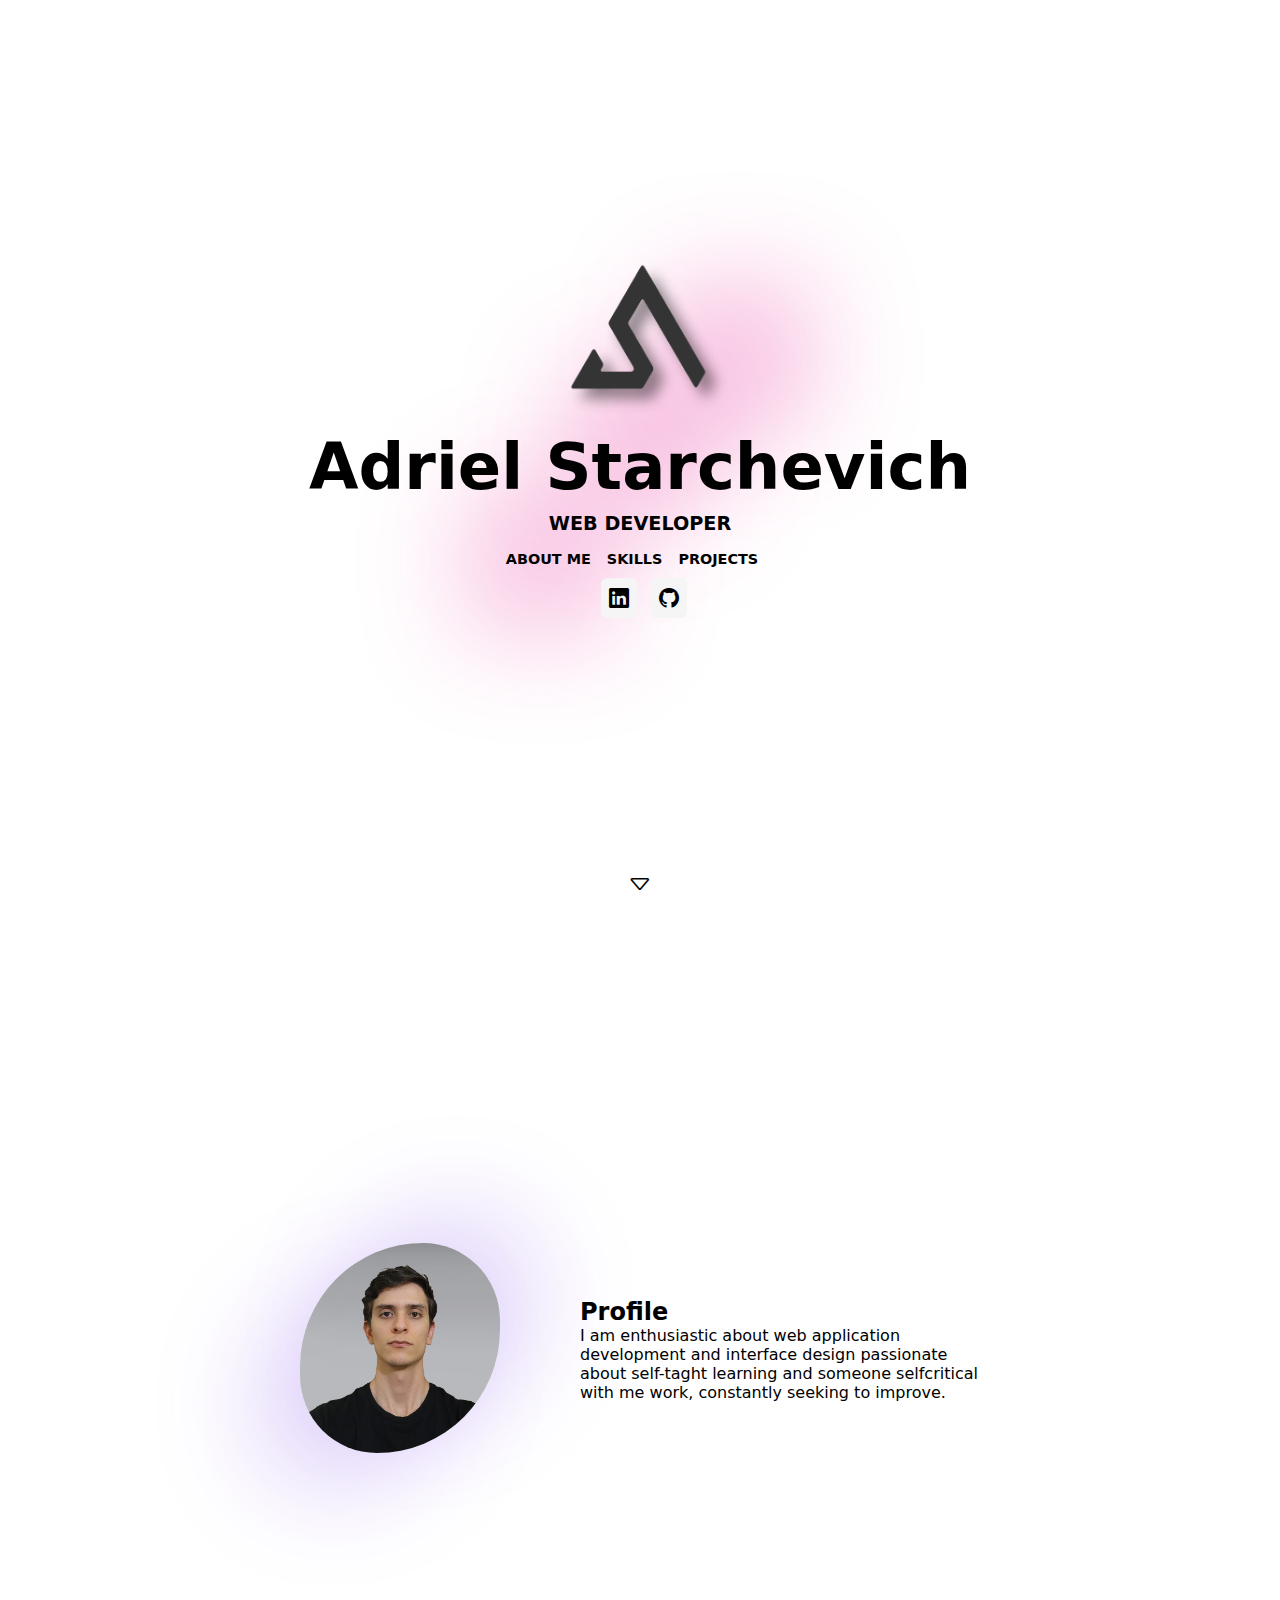
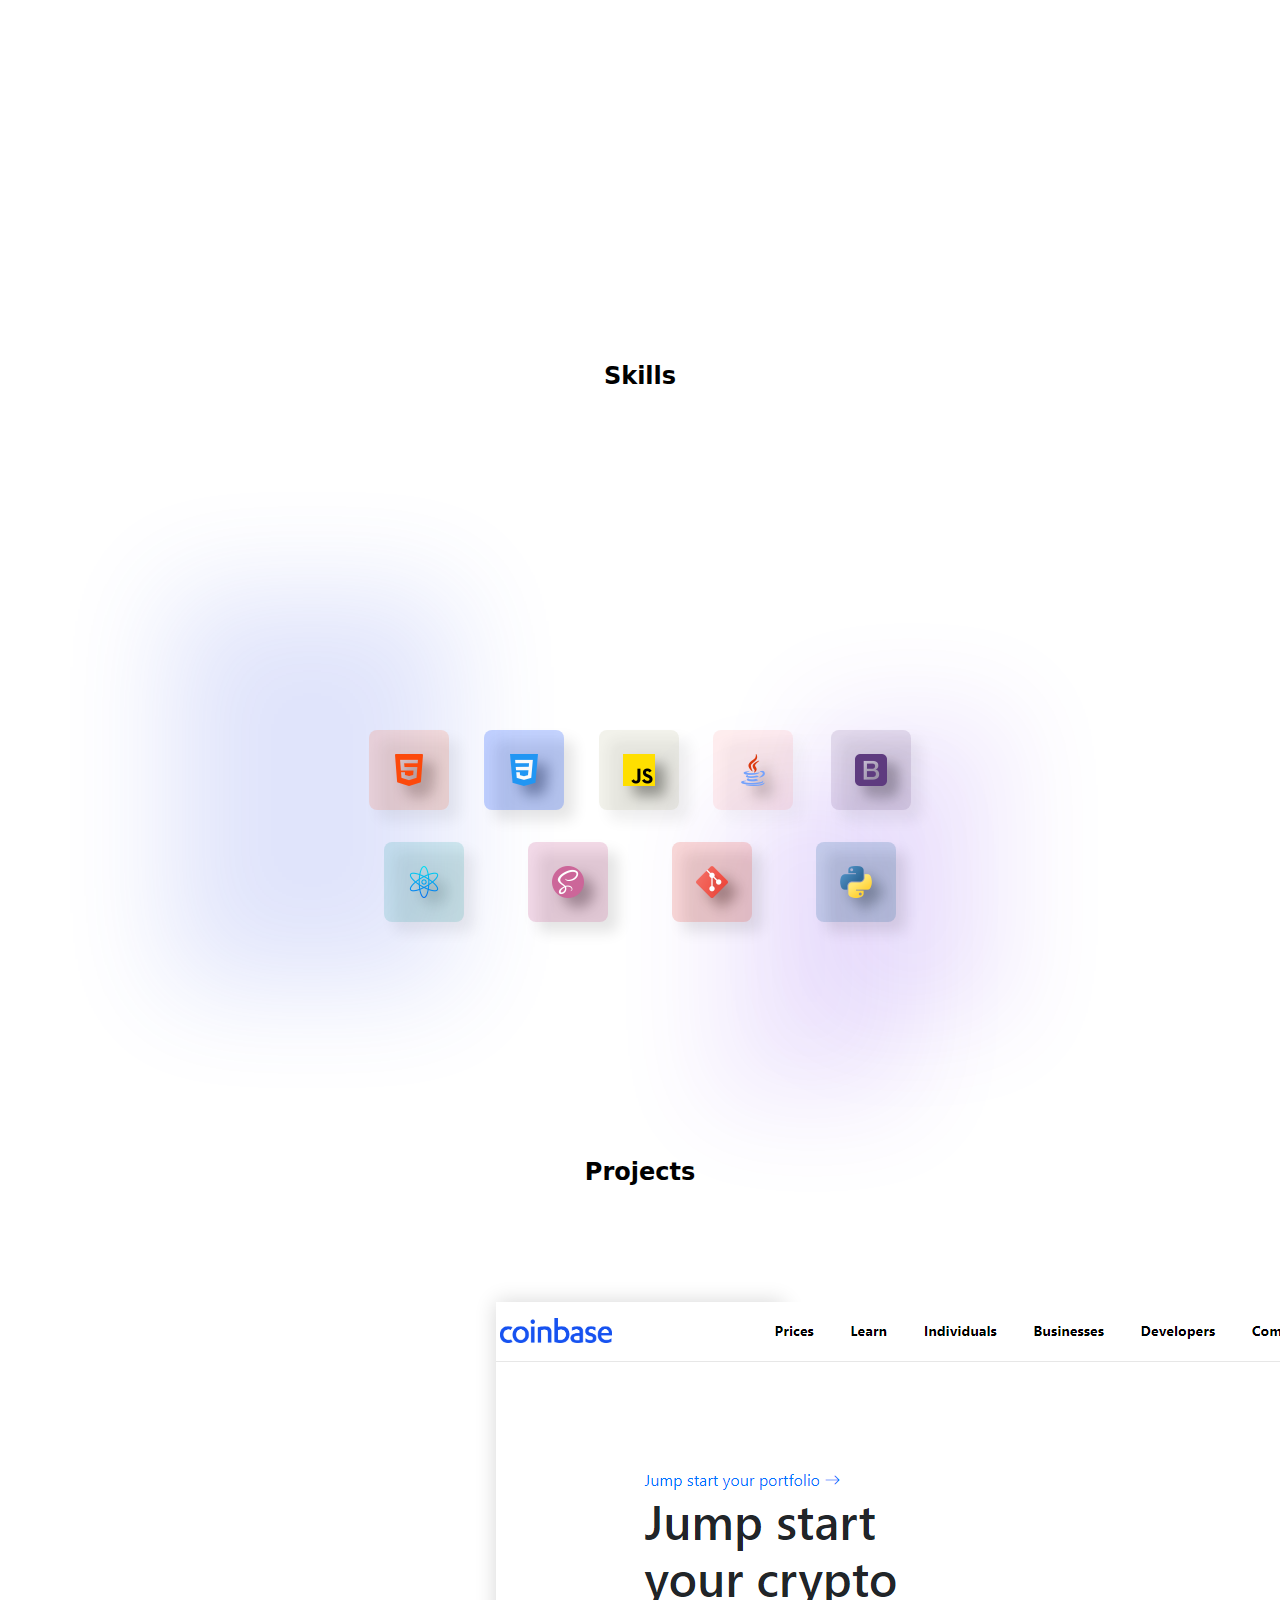
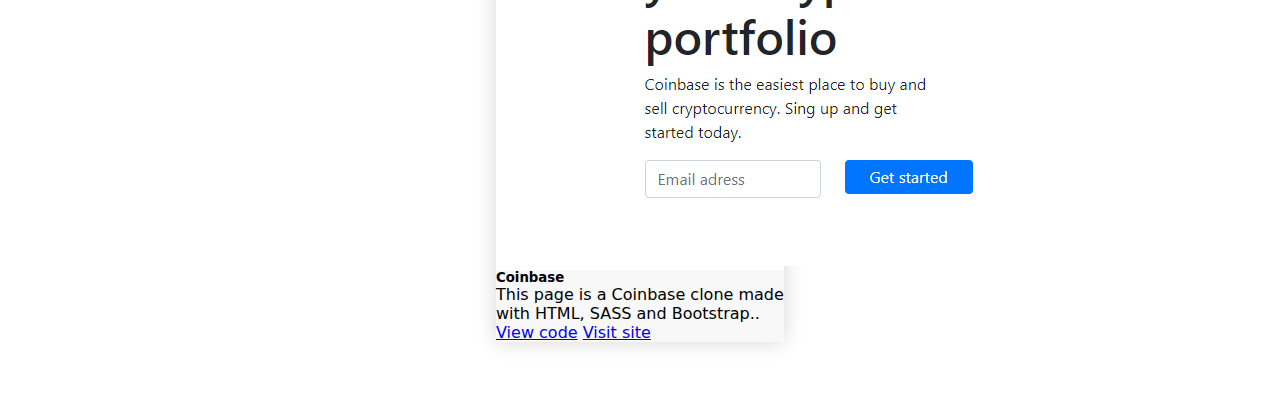
<file: index.html>
<!DOCTYPE html>
<html lang="en">
<head>
    <meta charset="UTF-8">
    <meta http-equiv="X-UA-Compatible" content="IE=edge">
    <meta name="viewport" content="width=device-width, initial-scale=1.0">
    <title>Adriel Starchevich</title>
    <link rel="icon" href="./assets/icono-3.ico">
    <link rel="stylesheet" href="./css/styles.css">
    <link rel="stylesheet" href="https://cdn.jsdelivr.net/npm/bootstrap-icons@1.10.2/font/bootstrap-icons.css">
    <link href="https://cdn.jsdelivr.net/npm/bootstrap@5.2.3/dist/css/bootstrap.min.css" rel="stylesheet" integrity="sha384-rbsA2VBKQhggwzxH7pPCaAqO46MgnOM80zW1RWuH61DGLwZJEdK2Kadq2F9CUG65" crossorigin="anonymous">
</head>
<body>
    <nav class="bar" id="navbar">
        <div class="main-navbar">
            <ul>
                <li class="about-me">
                    <a href="#about-me" class="line">About me</a>
                </li>
                <li class="skills">
                    <a href="#skills" class="line">Skills</a>
                </li>
                <li class="projects">
                    <a href="#projects" class="line" >Projects</a>
                </li>
            </ul>
        </div>
    </nav>
    <section class="wrapper" id="wrapper">
        <header>
            <div class="home">
                <p class="degradado"></p>
                <div>
                    <img class="logo" src="./assets\Logo-Adriel-Negro.png" alt="logo">
                </div>
                <div class="name">
                    <h1>Adriel Starchevich</h1>
                    <p>Web Developer</p>
                </div>
                    <ul class="menu">
                        <li><a href="#about-me" >About me</a></li>
                        <li><a href="#skills">Skills</a></li>
                        <li><a href="#projects">Projects</a></li>
                    </ul>
                    <div class="btn-contact">
                        <a href="https://linkedin.com/in/adriel-starchevich" class="bi bi-linkedin" target="_blank"></a>
                        <a href="https://github.com/Adrielthu" class="bi bi-github" target="_blank"></a>
                    </div>
            </div>
        </header> 
            <div class="flecha">
                <a href="#about-me"><i class="bi bi-caret-down" whidth="100px"></i></a>
            </div>
    </section>    
    <section class="about-me" id="about-me">
        <div class="img-cv">
            <img src="./assets/FotoCV-2.jpg" alt="Foto-Adriel">
        </div>
        <div class="me">
            <h2>Profile</h2>
            <p>I am enthusiastic about web application development and interface design passionate
                about self-taght learning and someone selfcritical with me work, constantly seeking to
                improve.
            </p>
        </div>
    </section>
    <section class="skills" id="skills">
            <h2>
                Skills
            </h2>
            <div class="centrador-skills">
                <img class="img-html" src="./assets/html-5.png" alt="html">
                <img class="img-css" src="./assets/css-3.png" alt="css">
                <img class="img-javascript" src="./assets/js.png" alt="javascript">
                <img class="img-java" src="./assets/java.png" alt="java">
                <p></p>
                <img class="img-bootstrap" src="./assets/bootstrap.png" alt="bootstrap">
                <img class="img-react" src="./assets/react.png" alt="react">
                <img class="img-sass" src="./assets/sass.png" alt="sass">
                <img class="img-git" src="./assets/git.png" alt="git">
                <img class="img-python" src="./assets/python (1).png" alt="python">
            </div>
    </section>
    <section class="projects" id="projects">
        <h2>
            Projects
        </h2>
        <div class="card" style="width: 18rem;">
            <img src="./assets/Coinbase-clon.png" class="card-img-top" alt="Coinbase-clon">
            <div class="card-body">
                <h5 class="card-title">Coinbase</h5>
                <p class="card-text">This page is a Coinbase clone made with HTML, SASS and Bootstrap..</p>
                <a href="https://adrielthu.github.io/Coinbase/" class="btn" target="_blank">View code</a>
                <a href="https://adrielthu.github.io/Coinbase/" class="btn btn-primary" target="_blank">Visit site</a>
                
            </div>
        </div>
        
    </section>
    <script src="./JavaScript/index.js"></script> 
    <script src="./JavaScript/scroll.js"></script>
</body>
    
</html>
</file>
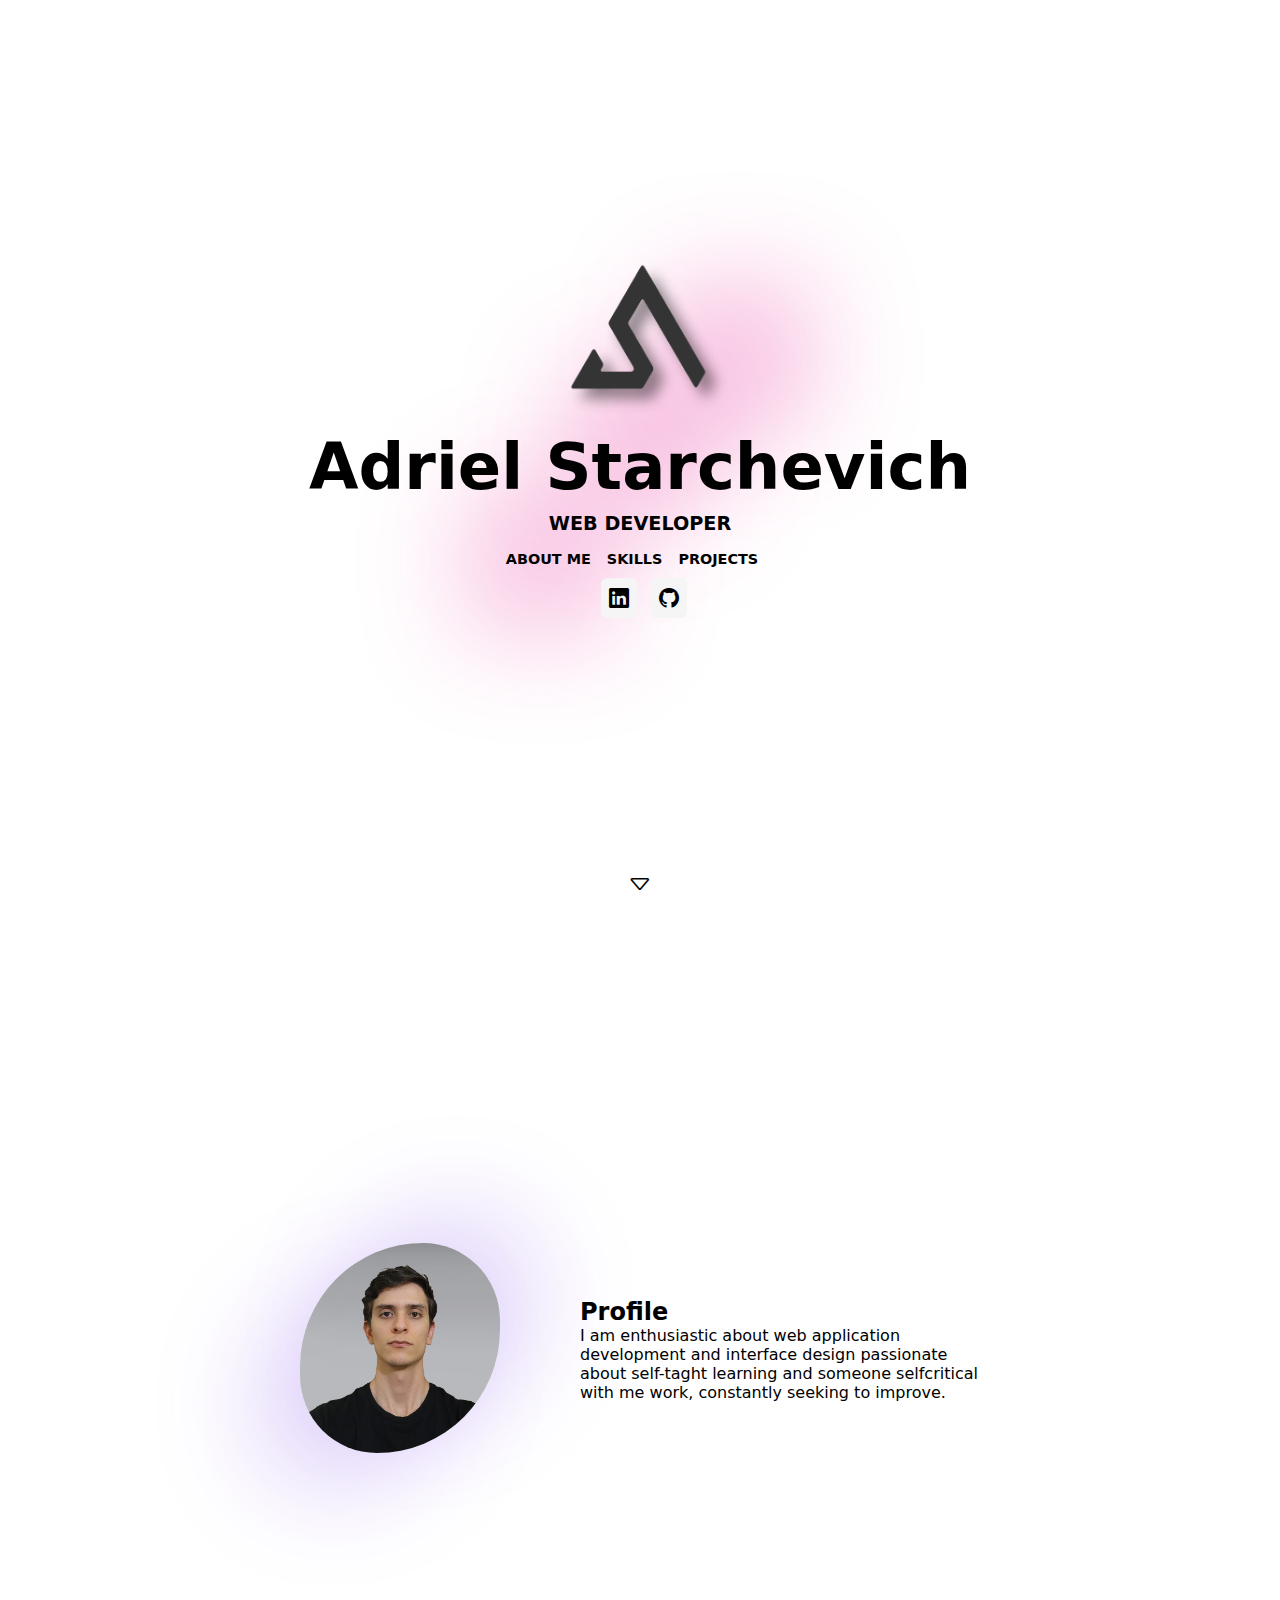
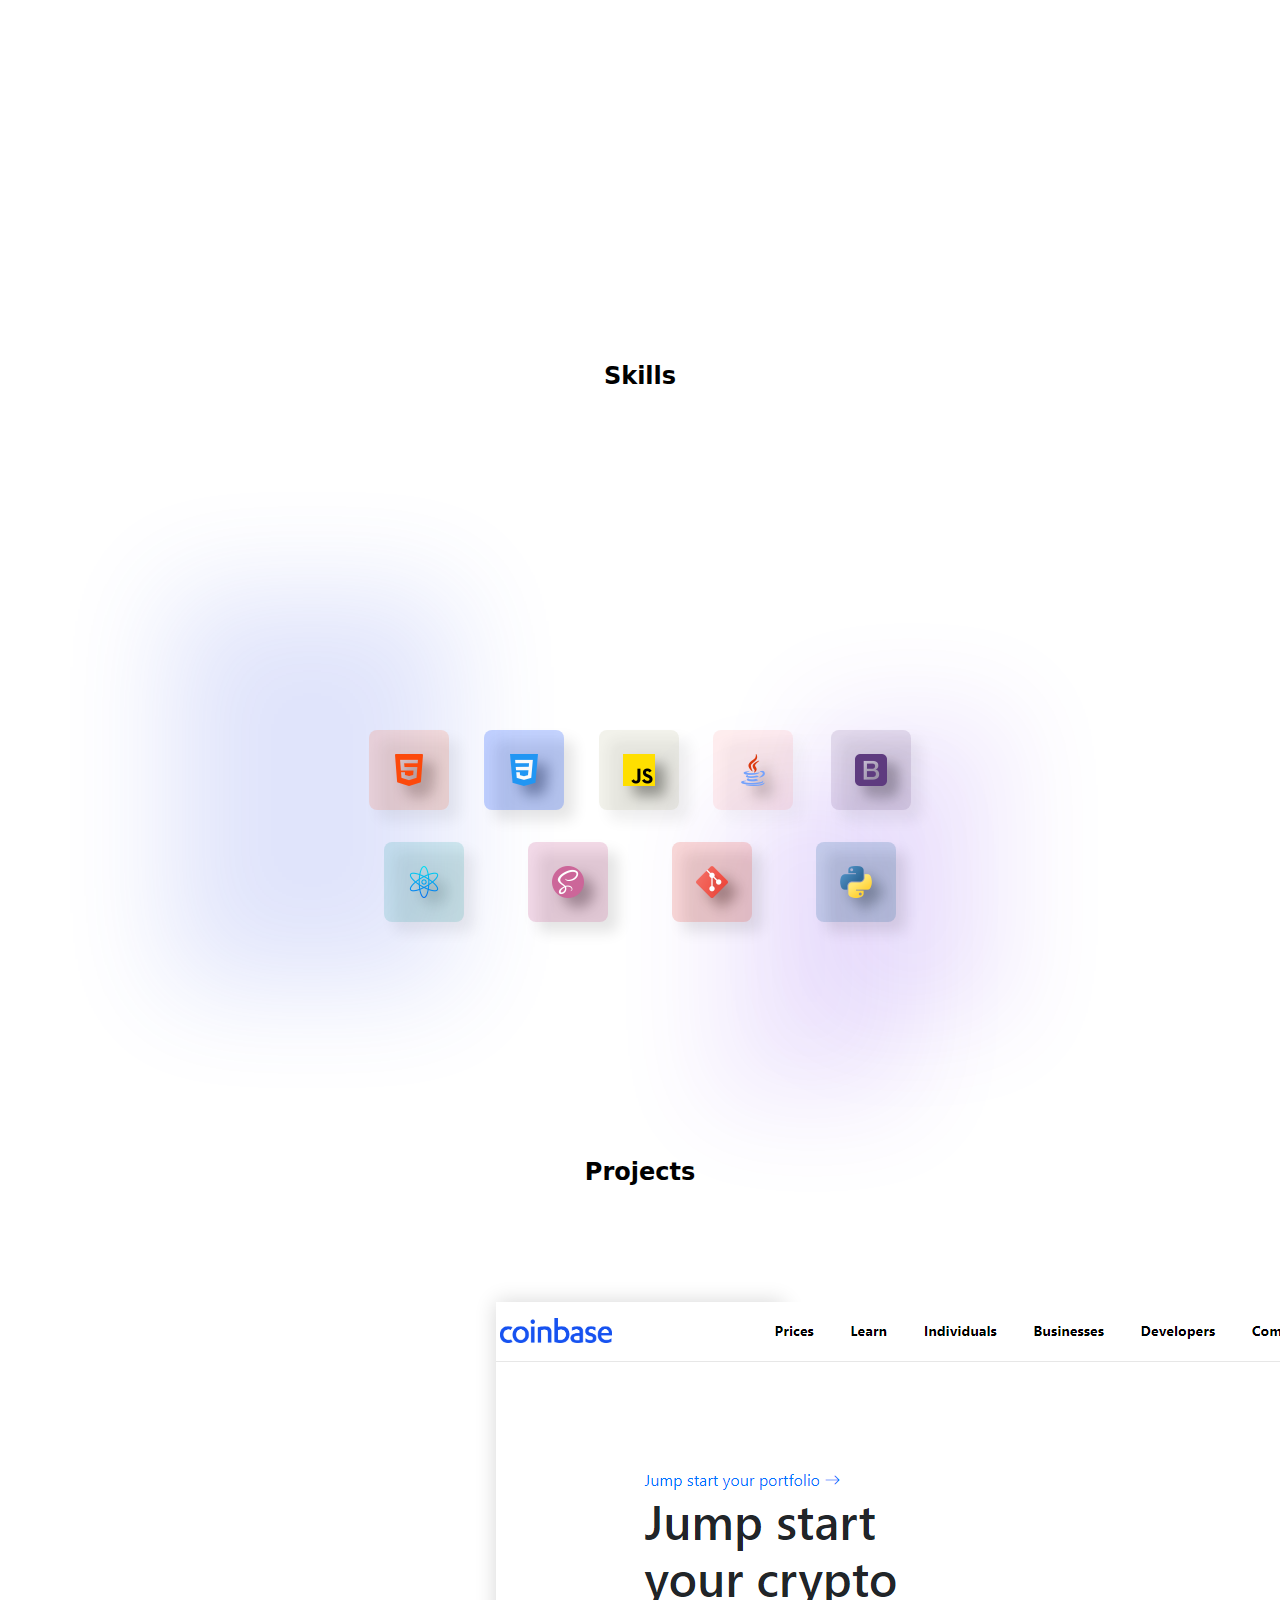
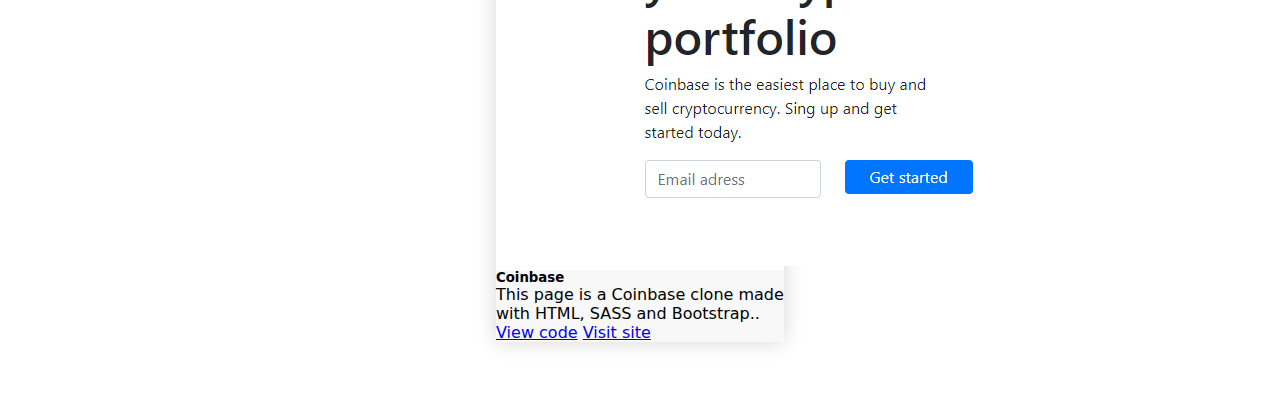
<file: html/index.html>
<!DOCTYPE html>
<html lang="en">
<head>
    <meta charset="UTF-8">
    <meta http-equiv="X-UA-Compatible" content="IE=edge">
    <meta name="viewport" content="width=device-width, initial-scale=1.0">
    <title>Adriel Starchevich</title>
    <link rel="icon" href="../assets/icono-3.ico">
    <link rel="stylesheet" href="../css/styles.css">
    <link rel="stylesheet" href="https://cdn.jsdelivr.net/npm/bootstrap-icons@1.10.2/font/bootstrap-icons.css">
    <link href="https://cdn.jsdelivr.net/npm/bootstrap@5.2.3/dist/css/bootstrap.min.css" rel="stylesheet" integrity="sha384-rbsA2VBKQhggwzxH7pPCaAqO46MgnOM80zW1RWuH61DGLwZJEdK2Kadq2F9CUG65" crossorigin="anonymous">
</head>
<body>
    <nav class="bar" id="navbar">
        <div class="main-navbar">
            <ul>
                <li class="about-me">
                    <a href="#about-me" class="line">About me</a>
                </li>
                <li class="skills">
                    <a href="#skills" class="line">Skills</a>
                </li>
                <li class="projects">
                    <a href="#projects" class="line" >Projects</a>
                </li>
            </ul>
        </div>
    </nav>
    <section class="wrapper" id="wrapper">
        <header>
            <div class="home">
                <p class="degradado"></p>
                <div>
                    <img class="logo" src="../assets\Logo-Adriel-Negro.png" alt="logo">
                </div>
                <div class="name">
                    <h1>Adriel Starchevich</h1>
                    <p>Web Developer</p>
                </div>
                    <ul class="menu">
                        <li><a href="#about-me" >About me</a></li>
                        <li><a href="#skills">Skills</a></li>
                        <li><a href="#projects">Projects</a></li>
                    </ul>
                    <div class="btn-contact">
                        <a href="https://linkedin.com/in/adriel-starchevich" class="bi bi-linkedin" target="_blank"></a>
                        <a href="https://github.com/Adrielthu" class="bi bi-github" target="_blank"></a>
                    </div>
            </div>
        </header> 
            <div class="flecha">
                <a href="#about-me"><i class="bi bi-caret-down" whidth="100px"></i></a>
            </div>
    </section>    
    <section class="about-me" id="about-me">
        <div class="img-cv">
            <img src="../assets/FotoCV-2.jpg" alt="Foto-Adriel">
        </div>
        <div class="me">
            <h2>Profile</h2>
            <p>I am enthusiastic about web application development and interface design passionate
                about self-taght learning and someone selfcritical with me work, constantly seeking to
                improve.
            </p>
        </div>
    </section>
    <section class="skills" id="skills">
            <h2>
                Skills
            </h2>
            <div class="centrador-skills">
                <img class="img-html" src="../assets/html-5.png" alt="html">
                <img class="img-css" src="../assets/css-3.png" alt="css">
                <img class="img-javascript" src="../assets/js.png" alt="javascript">
                <img class="img-java" src="../assets/java.png" alt="java">
                <p></p>
                <img class="img-bootstrap" src="../assets/bootstrap.png" alt="bootstrap">
                <img class="img-react" src="../assets/react.png" alt="react">
                <img class="img-sass" src="../assets/sass.png" alt="sass">
                <img class="img-git" src="../assets/git.png" alt="git">
                <img class="img-python" src="../assets/python (1).png" alt="python">
            </div>
    </section>
    <section class="projects" id="projects">
        <h2>
            Projects
        </h2>
        <div class="card" style="width: 18rem;">
            <img src="../assets/Coinbase-clon.png" class="card-img-top" alt="Coinbase-clon">
            <div class="card-body">
                <h5 class="card-title">Coinbase</h5>
                <p class="card-text">This page is a Coinbase clone made with HTML, SASS and Bootstrap..</p>
                <a href="https://adrielthu.github.io/Coinbase/" class="btn" target="_blank">View code</a>
                <a href="https://adrielthu.github.io/Coinbase/" class="btn btn-primary" target="_blank">Visit site</a>
                
            </div>
        </div>
        
    </section>
    <script src="index.js"></script> 
    <script src="scroll.js"></script>
</body>
    
</html>
</file>
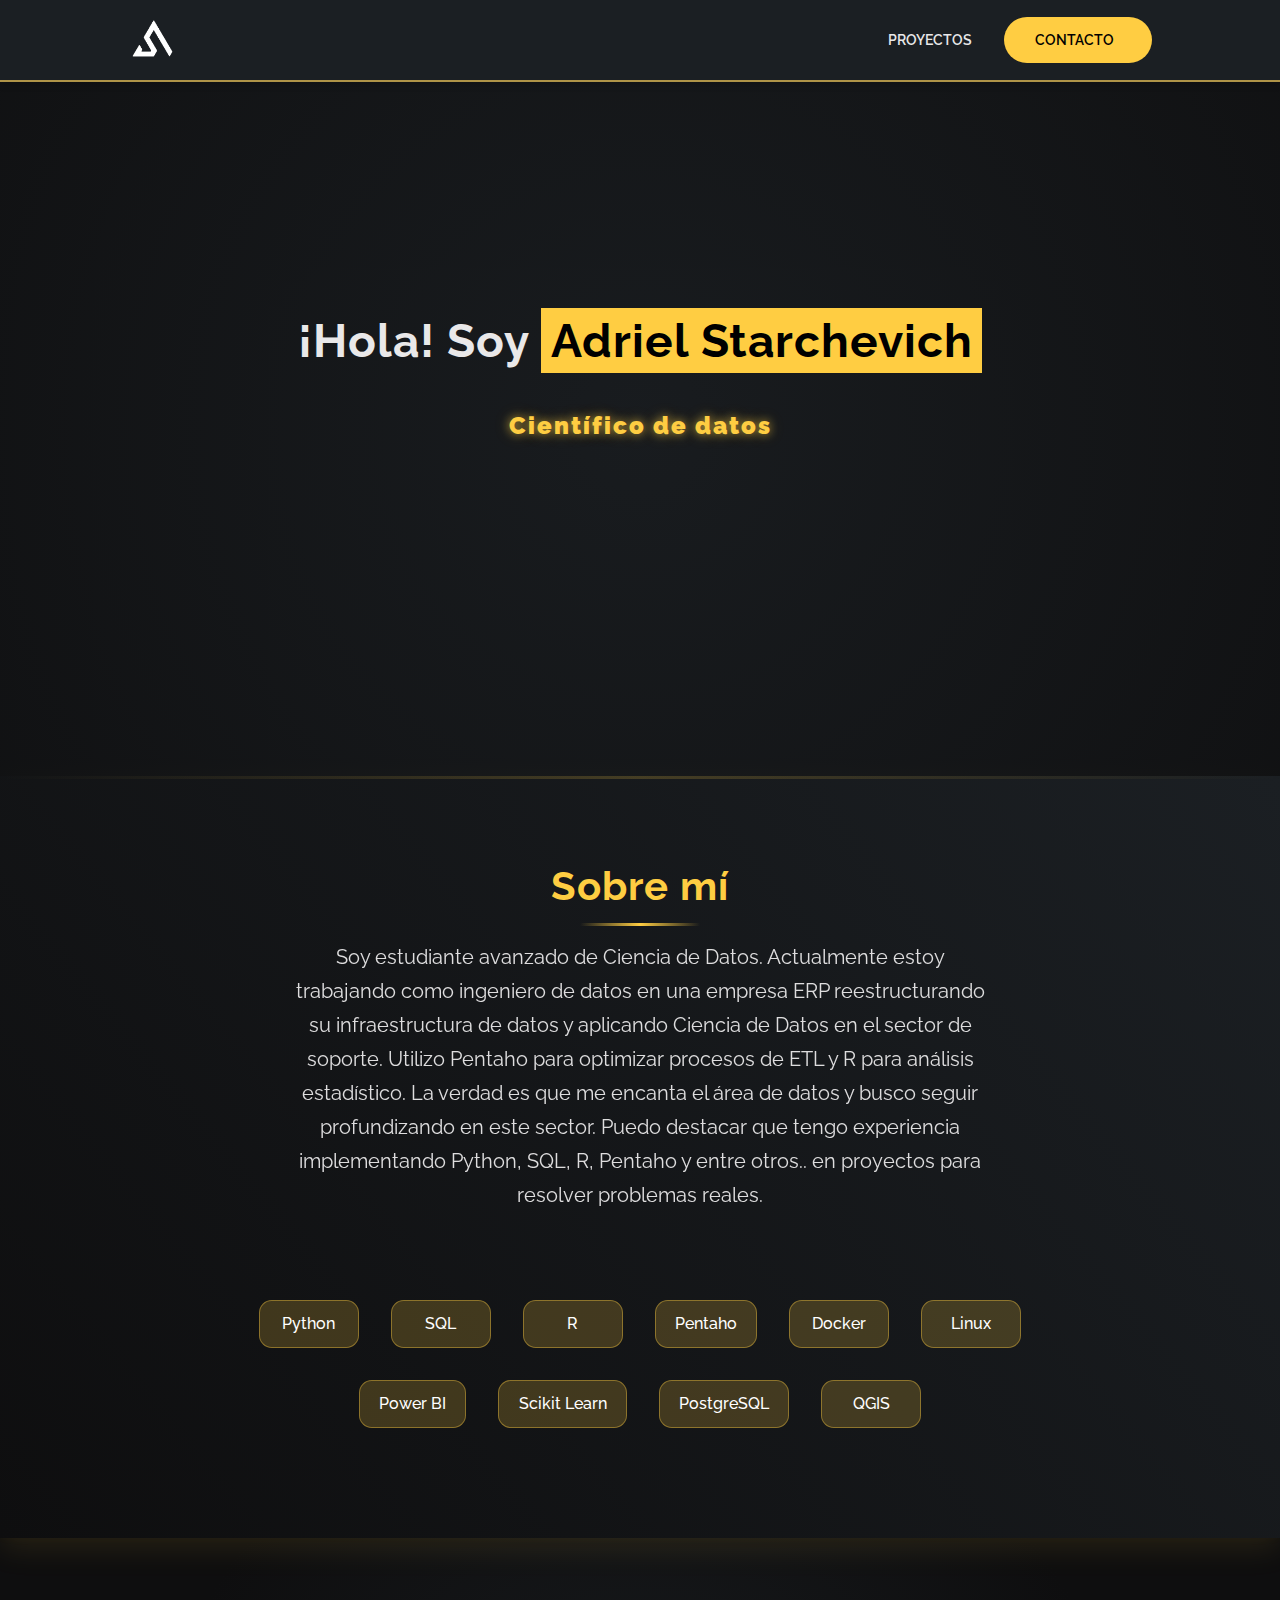
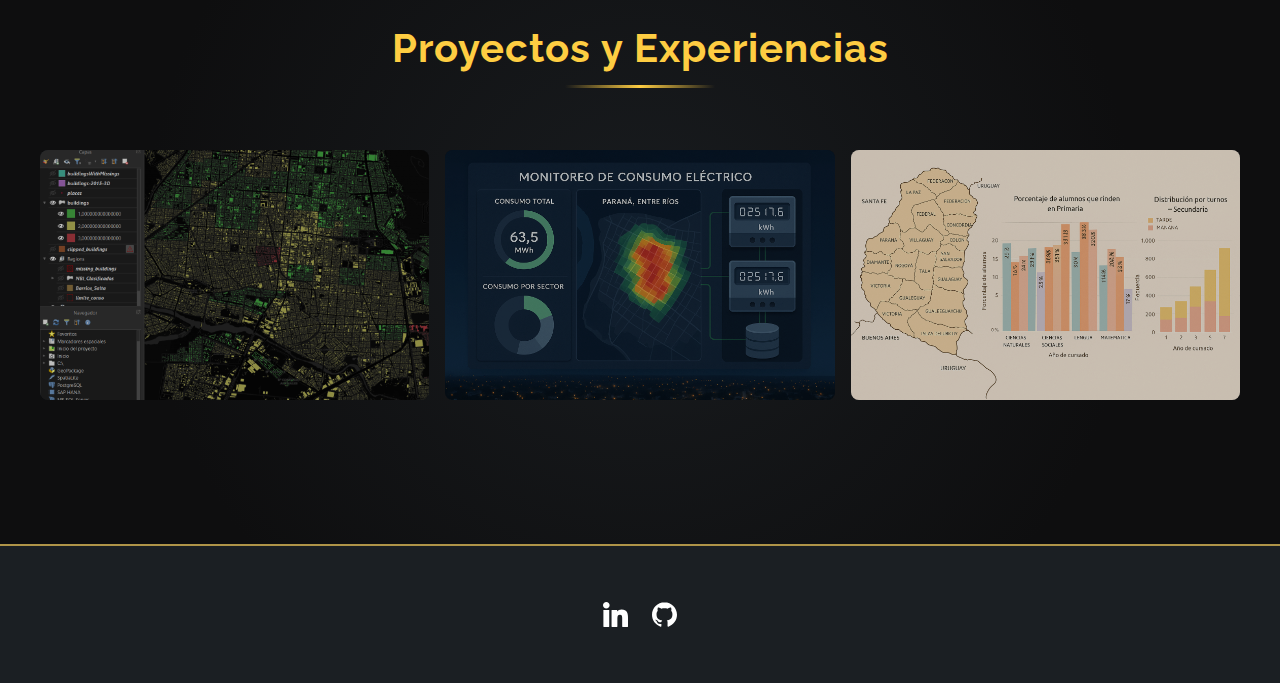
<file: src/index.html>
<!DOCTYPE html>
<html lang="en">
	<head>
		<meta charset="UTF-8" />
		<meta http-equiv="X-UA-Compatible" content="IE=edge" />
		<meta name="viewport" content="width=device-width, initial-scale=1.0" />

		<!-- Primary Meta Tags -->
		<title>Adriel Starchevich | Ingeniero de Datos Portfolio</title>
		<meta name="title" content="Adriel Starchevich | Ingeniero de Datos Portfolio" />
		<meta
			name="description"
			content="Portfolio de Adriel Starchevich, Ingeniero de Datos especializado en análisis de datos, ETL, machine learning y visualización de datos. Explora mis proyectos y experiencia."
		/>
		<meta name="keywords" content="Ingeniero de Datos, Data Engineer, Python, SQL, ETL, Machine Learning, Big Data, Analytics, Portfolio, Adriel Starchevich" />
		<meta name="author" content="Adriel Starchevich" />

		<!-- Open Graph / Facebook, WhatsApp y LinkedIn -->
		<meta property="og:type" content="website" />
		<meta property="og:url" content="https://tu-usuario.github.io/tu-repositorio" />
		<meta property="og:title" content="Adriel Starchevich | Ingeniero de Datos Portfolio" />
		<meta
			property="og:description"
			content="Ingeniero de Datos especializado en análisis de datos, ETL, machine learning y visualización. Descubre mis proyectos y experiencia profesional."
		/>
		<meta
			property="og:image"
			content="https://tu-usuario.github.io/tu-repositorio/assets/images/portfolio-preview.jpg"
		/>
		<meta property="og:image:width" content="1200" />
		<meta property="og:image:height" content="627" />
		<meta property="og:image:alt" content="Portfolio de Adriel Starchevich - Ingeniero de Datos" />
		<meta property="og:site_name" content="Adriel Starchevich Portfolio" />


		<!-- Link -->
		<link rel="apple-touch-icon" sizes="180x180" href="assets/favicon/apple-touch-icon.png"/>
		<link rel="icon" type="image/png" sizes="16x16"	href="/assets/favicon/favicon-16x16.png"/>
		<link rel="icon" type="image/png" sizes="32x32" href="assets/favicon/favicon-32x32.png"/>
		<link rel="icon" type="image/png" sizes="192x192" href="assets/favicon/android-chrome-192x192.png"/>
		<link rel="icon" type="image/png" sizes="512x512" href="assets/favicon/android-chrome-512x512.png"/>
		<link rel="icon" type="image/x-icon" href="assets/favicon/favicon.ico" />
		<link rel="manifest" href="assets/favicon/site.webmanifest" />

		<link
			rel="stylesheet"
			href="https://use.fontawesome.com/releases/v5.15.4/css/all.css"
			integrity="sha384-DyZ88mC6Up2uqS4h/KRgHuoeGwBcD4Ng9SiP4dIRy0EXTlnuz47vAwmeGwVChigm"
			crossorigin="anonymous"
		/>
		<link rel="stylesheet" href="css/index.css" />
	</head>
	<body>
		<header id="hero">
			<!-- Navbar -->
			<nav class="navbar">
				<div class="container">
					<!-- Logo -->
					<h1 id="logo">
						<a href="https://github.com/Adrielthu"
							><img src="./assets/logo.png" alt="Your Logo"
						/></a>
					</h1>
					<!-- Navbar links -->
					<ul class="nav-menu">
						<li>
							<a class="nav-link link-underline" href="#projects">PROYECTOS</a>
						</li>
						<li>
							<a
								class="nav-link btn btn-primary"
								href="https://www.linkedin.com/in/adriel-starchevich/"
								>CONTACTO <i class="fas fa-arrow-right"></i
							></a>
						</li>


						<!-- Hamburger menu -->
					</ul>
					<div class="hamburger">
						<span class="bar"></span>
						<span class="bar"></span>
						<span class="bar"></span>
					</div>
				</div>
			</nav>
		</header>
			<section >
				<!-- <img class="profile-image" src="assets/profile-image.png" alt="" /> -->
				<div class="main-text">
					<h1>¡Hola! Soy
						<span class="text-highlight">Adriel Starchevich
						</span>
					</h1>
					<h2><strong>Científico de datos</strong></h2>

				</div>
			</section>
		<!-- SOBRE MÍ -->
		<section id="sobre-mi">
			<div class="sobre-mi">
				<h1 id="toggle-sobre-mi">Sobre mí</h1>
				<h2>
					Soy estudiante avanzado de Ciencia de Datos. Actualmente estoy
					trabajando como ingeniero de datos en una empresa ERP reestructurando su
					infraestructura de datos y aplicando Ciencia de Datos en el sector de soporte.
					Utilizo Pentaho para optimizar procesos de ETL y R para análisis estadístico.
					La verdad es que me encanta el área de datos y busco seguir profundizando en este sector.
					Puedo destacar que tengo experiencia implementando Python, SQL, R, Pentaho y entre otros.. en proyectos
					para resolver problemas reales.
				</h>
			</div>
			<div class="skills">
				<div class="skill">Python</div>
				<div class="skill">SQL</div>
				<div class="skill">R</div>
				<div class="skill">Pentaho</div>
				<div class="skill">Docker</div>
				<div class="skill">Linux</div>
				<div class="skill">Power BI</div>
				<div class="skill">Scikit Learn</div>
				<div class="skill">PostgreSQL</div>
				<div class="skill">QGIS</div>
			</div>
		</section>

		<!-- Projects -->
		<section id="projects" class="project-container">
			<!-- Con pulso sutil -->
			<!--<div class="division division--static-pulse"></div> -->

			<div class="proyectos-header">
				<h1>Proyectos y Experiencias</h1>
			</div>

			<article class="project">
				<!-- Project 1 -->
				<div
					class="card project-1"
					onclick="window.location.href='proyecto.html?id=gis-salta'"
				>
					<div class="project-info">
						<div class="project-bio">
							<h3>Análisis Geoespacial</h3>
							<p>Python, QGIS</p>
						</div>

						<div class="project-link">
							<a
								href="https://github.com/Adrielthu/Capa_GIS_Salta"
								target="_blank"
								><i class="fab fa-github"></i
							></a>
						</div>
					</div>
				</div>

				<!-- Project 2 -->
				<div
					class="card project-2"
					onclick="window.location.href='proyecto.html?id=dashboard-logs'">
					<div class="project-info">
						<div class="project-bio">
							<h3>Implementación de Data Warehouse</h3>
							<p>Python, PostgreSQL, Docker, Grafana</p>
						</div>

						<div class="project-link">
							<a
								href="https://github.com/turepo"
								target="_blank"
								onclick="event.stopPropagation()"
								><i class="fab fa-github"></i
							></a>
						</div>
					</div>
				</div>

				<!-- Porject 3 -->
				<div
					href=""
					class="card project-3"
					onclick="window.location.href='proyecto.html?id=reglas-de-asociacion'"
				>
					<div class="project-info">
						<div class="project-bio">
							<h3>Reglas de Asociación</h3>
							<p>rStudio</p>
						</div>

						<div class="project-link">
							<a href="#" target="_blank"><i class="fab fa-github"></i></a>
						</div>
					</div>
				</div>

		<!-- Project 4
        <div href="" class="card project-4">
          <div class="project-info">
            <div class="project-bio">
              <h3>Minería de datos</h3>
              <p>R</p>
            </div>

            <div class="project-link">
              <a href="#" target="_blank"><i class="fab fa-github"></i></a>
            </div>
          </div>
        </div>

		Project 5
        <div href="" class="card">
          <div class="project-info">
            <div class="project-bio">
              <h3>Project Four</h3>
              <p>React, Redux, SASS</p>
            </div>

            <div class="project-link">
              <a href="#" target="_blank"><i class="fab fa-github"></i></a>
            </div>
          </div>
        </div>

		-->

			</article>
		</section>
		<footer id="footer">
			<div class="container">
				<!-- Social links -->
				<div class="social">
					<a
						href="https://www.linkedin.com/in/adriel-starchevich/"
						target="_blank"
						><img src="./assets/linkedin-icon.svg" alt="Linkedin"
					/></a>
					<a href="https://github.com/Adrielthu" target="_blank"
						><img src="./assets/github-icon.svg" alt="GitHub"
					/></a>
				</div>
			</div>
		</footer>
		<script type="module" src="js/main-index.js"></script>
	</body>
</html>
</file>
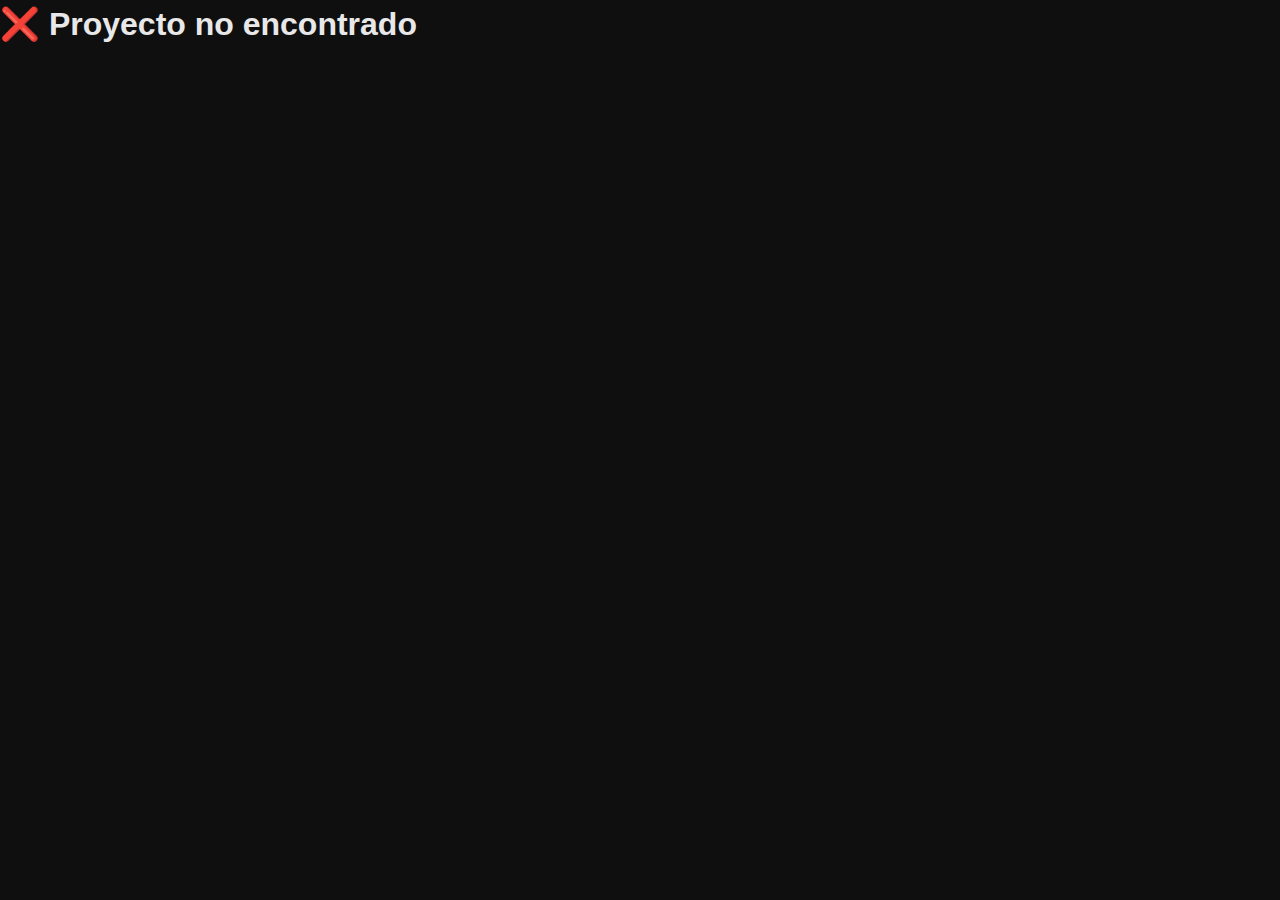
<file: src/proyecto.html>
<!DOCTYPE html>
<html lang="es">
<head>
  <meta charset="UTF-8" />
  <meta name="viewport" content="width=device-width, initial-scale=1.0"/>
  <title>Proyecto</title>
  <script>
    const savedTheme = localStorage.getItem('theme');
    if (savedTheme) {
      document.documentElement.setAttribute('data-theme', savedTheme);
    }
  </script>
  		<!-- Link -->
    <link
      rel="apple-touch-icon"
      sizes="180x180"
      href="assets/favicon/apple-touch-icon.png"
    />
    <link
      rel="icon"
      type="image/png"
      sizes="16x16"
      href="assets/favicon/favicon-16x16.png"
    />
    <link
      rel="icon"
      type="image/png"
      sizes="32x32"
      href="assets/favicon/favicon-32x32.png"
    />
    <link
      rel="icon"
      type="image/png"
      sizes="192x192"
      href="assets/favicon/android-chrome-192x192.png"
    />
    <link
      rel="icon"
      type="image/png"
      sizes="512x512"
      href="assets/favicon/android-chrome-512x512.png"
    />
    <link rel="icon" type="image/x-icon" href="assets/favicon/favicon.ico" />
    <link rel="manifest" href="assets/favicon/site.webmanifest" />
		<link
			rel="stylesheet"
			href="https://use.fontawesome.com/releases/v5.15.4/css/all.css"
			integrity="sha384-DyZ88mC6Up2uqS4h/KRgHuoeGwBcD4Ng9SiP4dIRy0EXTlnuz47vAwmeGwVChigm"
			crossorigin="anonymous"
		/>
  <link rel="stylesheet" href="css/projects.css" />
</head>
<body>
  <!-- Navbar -->
  <nav class="navbar">
    <div class="container">
      <!-- Logo -->
      <h1 id="logo">
        <a href="../index.html"
          ><img src="./assets/logo.png" alt="Logo A"/></a

      </h1>
      <!-- Navbar links -->
      <ul class="nav-menu">
      </ul>
    </div>
  </nav>
  <div class="breadcrumb">
    <a href="../index.html#projects">← Volver a proyectos</a>
  </div>

  <div class="proyecto">
    <!-- 1. Título -->
    <header class="encabezado-proyecto">
      <h1 id="titulo"></h1>
    </header>

    <!-- 2. Visualización destacada -->
    <section id="visual" class="visualizaciones">
      <div id="visualizaciones"></div>
    </section>

    <!-- 3. Storytelling narrativo -->
    <section class="historia">
      <h2>Contexto</h2>
      <p id="contexto"></p>

      <h2>El desafío</h2>
      <p id="desafio"></p>

      <h2>Mi aporte</h2>
      <p id="aporte"></p>

      <h2>Resultado</h2>
      <p id="resultado"></p>

      <h2>Aprendizaje</h2>
      <p id="aprendizaje"></p>
    </section>

    <!-- 4. Tecnologías -->
    <section class="badges">
      <h2 class="subtitulo">Tecnologías utilizadas</h2>
      <ul id="tecnologias" class="chips-tecnologias"></ul>
    </section>

    <!-- 5. Link al proyecto -->
    <section class="links">
      <a id="github" href="#" target="_blank" class="btn">Ver en GitHub</a>
    </section>
  </div>




  <footer id="footer">
    <div class="container">
      <div class="social">
        <a href="https://www.linkedin.com/in/adriel-starchevich/" target="_blank">
          <img src="./assets/linkedin-icon.svg" alt="Linkedin" />
        </a>
        <a href="https://github.com/Adrielthu" target="_blank">
          <img src="./assets/github-icon.svg" alt="GitHub" />
        </a>
      </div>
      <p>
        © <span id="datee"></span> Adriel Starchevich
      </p>
    </div>
  </footer>
  <script type="module" src="js/main-proyectos.js"></script>
</body>
</html>
</file>
<file: css/styles.css>
.bar {
  display: none;
  z-index: 3;
  position: fixed;
  width: 100%;
  border-bottom: solid 1px rgba(231, 231, 231, 0.26);
  transition: top 0.4s;
  backdrop-filter: blur(10px);
  padding: 0.7rem 0 0 0;
}
.bar .main-navbar {
  display: flex;
  align-items: center;
  justify-content: center;
}
.bar ul {
  display: flex;
  list-style: none;
  padding: 0;
}
.bar li {
  position: relative;
}
.bar li.active::after {
  position: absolute;
  content: "";
  height: 0.2rem;
  width: 100%;
  background-color: #ff105e;
  left: 0;
  bottom: -1rem;
}
.bar a {
  padding: 0 2rem;
  text-decoration: none;
  font-size: 1.3rem;
  color: black;
}
.bar a:hover {
  color: black;
}

.home {
  padding: 1.3rem;
}
.home .degradado {
  box-shadow: -100px 300px 100px 80px rgba(233, 66, 163, 0.274), 100px 95px 100px 80px rgba(233, 66, 163, 0.274), 0px 180px 100px 80px rgba(233, 66, 163, 0.274);
}
.home .logo {
  filter: drop-shadow(10px 10px 7px rgba(0, 0, 0, 0.438));
  padding-bottom: 2rem;
  width: 170px;
}
.home .name {
  font-size: 2rem;
}
.home .name p {
  font-size: 1.2rem;
  padding-top: 0.5rem;
}
.home .menu {
  display: flex;
  padding: 1rem 0 0 0;
}
.home .menu li {
  font-size: 0.9rem;
  display: inline;
  margin-right: 2rem;
}
.home .menu li a {
  color: black;
  text-decoration: none;
}
.home .menu li a:hover {
  text-decoration: underline;
}
.home .menu li {
  list-style: none;
  margin-right: 1rem;
}
.home .menu a {
  border: none;
  text-decoration: none;
}
.home .btn-contact {
  padding-top: 1.2rem;
  font-size: 20px;
}
.home .btn-contact a {
  color: black;
  background-color: rgb(245, 245, 245);
  padding: 0.5rem 0.5rem;
  border-radius: 0.4rem;
  margin-left: 0.5rem;
}

.flecha {
  animation: traslacion 1.2s infinite alternate;
  font-size: 1.6rem;
  cursor: pointer;
}
.flecha a {
  color: black;
}

@keyframes traslacion {
  0% {
    transform: translateY(-70%);
  }
  100% {
    transform: translateY(10%);
  }
}
.about-me .img-cv {
  padding-right: 5rem;
}
.about-me .img-cv img {
  width: 200px;
  border-radius: 8rem 5rem;
  box-shadow: 40px -35px 100px rgba(124, 66, 233, 0.205), -50px 40px 100px rgba(124, 66, 233, 0.205);
}
.about-me .me {
  width: 25rem;
}

.skills .centrador-skills {
  width: 45%;
  display: flex;
  flex-wrap: wrap;
  justify-content: space-between;
}
.skills .centrador-skills p {
  z-index: 0;
  box-shadow: -500px 20px 110px 140px rgba(66, 91, 233, 0.164), 100px 95px 100px 100px rgba(130, 66, 233, 0.11), 0px 180px 100px 100px rgba(130, 66, 233, 0.11);
}
.skills .centrador-skills img {
  z-index: 2;
  margin: 1rem;
  justify-content: center;
  align-items: center;
  width: 5rem;
  padding: 1.5rem;
  background-color: rgb(247, 247, 247);
  border-radius: 0.5rem;
  filter: drop-shadow(10px 10px 7px rgba(0, 0, 0, 0.438));
}
.skills .centrador-skills .img-html {
  background-color: rgba(255, 68, 0, 0.137);
}
.skills .centrador-skills .img-css {
  background-color: rgba(0, 68, 255, 0.226);
}
.skills .centrador-skills .img-javascript {
  background-color: rgba(165, 165, 120, 0.144);
}
.skills .centrador-skills .img-java {
  background-color: rgba(255, 0, 0, 0.068);
}
.skills .centrador-skills .img-bootstrap {
  background-color: rgba(94, 59, 127, 0.144);
  z-index: 0;
}
.skills .centrador-skills .img-react {
  background-color: rgba(2, 151, 151, 0.151);
}
.skills .centrador-skills .img-sass {
  background-color: rgba(204, 102, 153, 0.24);
}
.skills .centrador-skills .img-git {
  background-color: rgba(233, 77, 66, 0.212);
}
.skills .centrador-skills .img-python {
  background-color: rgba(62, 123, 172, 0.233);
}

.container {
  background-color: bisque;
}

.card {
  box-shadow: 0px 0px 20px rgba(0, 0, 0, 0.164);
}

.card-body {
  background-color: rgba(223, 223, 223, 0.226);
}

@media (max-width: 768px) {
  .bar {
    padding: 1rem 0 0 0;
  }
  .bar a {
    font-size: 1.6rem;
    padding: 0 0.6rem;
  }
  .wrapper {
    min-height: 82vh;
  }
  .wrapper .home .logo {
    padding-bottom: 2rem;
    width: 15rem;
  }
  .wrapper .home .name h1 {
    font-size: 2.5rem;
  }
  .wrapper .home .name p {
    font-size: 1.6rem;
    padding-top: 0.5rem;
  }
  .wrapper .home .menu {
    padding: 1rem 0 0 0;
  }
  .wrapper .home .menu a {
    font-size: 1.1rem;
  }
  .wrapper .home .btn-contact {
    padding-top: 1.2rem;
    font-size: 2rem;
  }
  .about-me {
    flex-direction: column;
  }
  .about-me .img-cv {
    padding: 0 0 1rem;
  }
  .about-me .img-cv img {
    width: 14rem;
  }
  .about-me .me {
    padding: 1.5rem;
    font-size: 1.5rem;
  }
  .about-me .me h2 {
    font-size: 2rem;
  }
  .skills h2 {
    font-size: 3rem;
  }
  .skills .centrador-skills {
    width: 100%;
  }
  .projects {
    align-content: center;
  }
}
@media (min-width: 1200px) {
  .skills .centrador-skills {
    justify-content: space-around;
  }
}
* {
  margin: 0;
  padding: 0;
  box-sizing: border-box;
}

body, html {
  font-family: "Poppins", system-ui, sans-serif;
  scroll-behavior: smooth;
}

section {
  width: 100%;
  min-height: 100vh;
  display: grid;
  place-items: center;
}

.wrapper {
  align-items: end;
}
.wrapper .home {
  color: black;
  display: flex;
  flex-direction: column;
  align-items: center;
  text-align: center;
  font-weight: bold;
  text-transform: uppercase;
}
.wrapper .home h1 {
  text-transform: none;
}

.about-me {
  display: flex;
  justify-content: center;
  align-items: center;
}

/*# sourceMappingURL=styles.css.map */
</file>
<file: src/css/index.css>
@charset "UTF-8";
/* This is the required project styling. Will contain essential CSS styles like:
   * Flex property
   * Grid layout
   * Cards and sections
*/
@import url(https://fonts.googleapis.com/css?family=Raleway:100,200,300,regular,500,600,700,800,900,100italic,200italic,300italic,italic,500italic,600italic,700italic,800italic,900italic);
:root {
  --color-bg: #0f0f0f;
  --color-text: #e9e8e9;
  --color-card: #1b1f23;
  --color-sombra: rgba(0, 0, 0, 0.2);
  --color-card-proyect: #e6e6e6;
  --icon-filter: brightness(0) saturate(85%) invert(100%);
  --navbar-height: 80px;
  --border-color: rgba(0, 0, 0, 0.1);
  --menu-bg: var(--color-card);
  --hamburger-color: var(--color-text);
  --footer-link: currentColor;
  /* Colors */
  --primary-color: #ffcd42;
  --secondary-color: #ffd35c;
  --bg-secondary: #ffffff;
  --card-background: #0C1117;
  --bg-secondary-two: #f4f4f4;
  --shadow: 0 2px 10px rgba(95, 95, 95, 0.2);
  --main-text-shadow:rgba(27, 31, 35, 0.8) 0%;
  --main-text-shadow-2:rgba(14, 14, 15, 1) 70%;
  --color-primary: rgb(14, 14, 15);
  --color-secondary: rgb(27, 31, 35);
  /* Font Weight */
  --weight-small: 400;
  --weight-semibold: 600;
  --weight-bold: 800;
  /* Max width */
  --width-small: 600px;
  --width-medium: 1100px;
  --width-large: 1300px;
}

.badges {
  position: relative;
  z-index: 2;
  display: flex;
  flex-wrap: wrap;
  justify-content: center;
  gap: 20px;
  margin: 1rem auto;
  width: 100%;
  max-width: 700px;
  text-align: center;
}
.badges span {
  background: rgba(123, 62, 171, 0.2);
  color: rgb(255, 255, 255);
  border: 1px solid rgba(123, 62, 171, 0.4);
  border-radius: 0.8rem;
  padding: 0.6rem 1.6rem;
  margin: 0.5rem;
  font-weight: 500;
  cursor: default;
  display: inline-block;
  min-width: 100px;
  text-align: center;
}
.badges span:hover {
  box-shadow: 0 5px 50px rgba(123, 62, 171, 0.1), 0 0 20px rgba(123, 62, 171, 0.1);
  transition: all 0.3s ease;
}

.links {
  display: flex;
  justify-content: center;
  margin-top: 4.6rem;
}

.skill {
  background-color: #7B3EAB;
  color: rgb(8, 8, 8);
  padding: 12px 24px;
  border-radius: 50px;
  font-weight: 500;
  border: 1px solid #7B3EAB;
  display: inline-block;
  min-width: 100px;
  text-align: center;
}

.skills {
  display: flex;
  flex-wrap: wrap;
  justify-content: center;
  gap: 15px;
  margin: 30px auto;
  width: 100%;
  max-width: 800px;
  text-align: center;
}

#github {
  display: inline-flex;
  align-items: center;
  gap: 0.5rem;
  padding: 0.75rem 1.5rem;
  background-color: rgba(254, 205, 66, 0.1);
  color: rgba(254, 205, 66, 0.8);
  text-decoration: none;
  border-radius: 4px;
  transition: all 0.2s ease;
  font-weight: 500;
  font-family: "Poppins", sans-serif;
  font-size: 0.95rem;
  position: relative;
}
#github:hover {
  color: rgb(254, 205, 66);
  background: rgba(254, 205, 66, 0.15);
  transform: translateY(-1px);
  box-shadow: 0 2px 8px rgba(49, 48, 43, 0.2);
}
#github::before {
  content: "";
  display: inline-block;
  width: 20px;
  height: 20px;
  margin-right: 0.4rem;
  background-image: url("data:image/svg+xml,%3Csvg xmlns='http://www.w3.org/2000/svg' viewBox='0 0 24 24'%3E%3Cpath fill='rgba(254, 205, 66, 0.8)' d='M12 .297c-6.63 0-12 5.373-12 12 0 5.303 3.438 9.8 8.205 11.385.6.113.82-.258.82-.577 0-.285-.01-1.04-.015-2.04-3.338.724-4.042-1.61-4.042-1.61C4.422 18.07 3.633 17.7 3.633 17.7c-1.087-.744.084-.729.084-.729 1.205.084 1.838 1.236 1.838 1.236 1.07 1.835 2.809 1.305 3.495.998.108-.776.417-1.305.76-1.605-2.665-.3-5.466-1.332-5.466-5.93 0-1.31.465-2.38 1.235-3.22-.135-.303-.54-1.523.105-3.176 0 0 1.005-.322 3.3 1.23.96-.267 1.98-.399 3-.405 1.02.006 2.04.138 3 .405 2.28-1.552 3.285-1.23 3.285-1.23.645 1.653.24 2.873.12 3.176.765.84 1.23 1.91 1.23 3.22 0 4.61-2.805 5.625-5.475 5.92.42.36.81 1.096.81 2.22 0 1.606-.015 2.896-.015 3.286 0 .315.21.69.825.57C20.565 22.092 24 17.592 24 12.297c0-6.627-5.373-12-12-12'/%3E%3C/svg%3E");
  background-size: contain;
  background-repeat: no-repeat;
  flex-shrink: 0;
  transition: all 0.2s ease;
}
#github:hover::before {
  background-image: url("data:image/svg+xml,%3Csvg xmlns='http://www.w3.org/2000/svg' viewBox='0 0 24 24'%3E%3Cpath fill='rgb(254, 205, 66)' d='M12 .297c-6.63 0-12 5.373-12 12 0 5.303 3.438 9.8 8.205 11.385.6.113.82-.258.82-.577 0-.285-.01-1.04-.015-2.04-3.338.724-4.042-1.61-4.042-1.61C4.422 18.07 3.633 17.7 3.633 17.7c-1.087-.744.084-.729.084-.729 1.205.084 1.838 1.236 1.838 1.236 1.07 1.835 2.809 1.305 3.495.998.108-.776.417-1.305.76-1.605-2.665-.3-5.466-1.332-5.466-5.93 0-1.31.465-2.38 1.235-3.22-.135-.303-.54-1.523.105-3.176 0 0 1.005-.322 3.3 1.23.96-.267 1.98-.399 3-.405 1.02.006 2.04.138 3 .405 2.28-1.552 3.285-1.23 3.285-1.23.645 1.653.24 2.873.12 3.176.765.84 1.23 1.91 1.23 3.22 0 4.61-2.805 5.625-5.475 5.92.42.36.81 1.096.81 2.22 0 1.606-.015 2.896-.015 3.286 0 .315.21.69.825.57C20.565 22.092 24 17.592 24 12.297c0-6.627-5.373-12-12-12'/%3E%3C/svg%3E");
}
@media (max-width: 768px) {
  #github {
    padding: 0.5rem 1rem;
    font-size: 0.85rem;
  }
  #github::before {
    width: 18px;
    height: 18px;
  }
}

@media (max-width: 992px) {
  .proyecto {
    margin: 1rem;
  }
}
@media (max-width: 768px) {
  .proyecto {
    padding: 1.5rem;
  }
  .proyecto h1 {
    font-size: 2rem;
  }
  .proyecto h2 {
    font-size: 1.3rem;
  }
  #visualizaciones {
    grid-template-columns: repeat(auto-fit, minmax(220px, 1fr));
  }
}
@media (max-width: 576px) {
  .proyecto {
    padding: 1.2rem;
    border-radius: 8px;
  }
  .proyecto h1 {
    font-size: 1.8rem;
  }
  .proyecto h2 {
    font-size: 1.2rem;
  }
  .navbar {
    padding: 0.8rem 1rem;
  }
  .navbar .container {
    padding: 0;
  }
}
.mt-1 {
  margin-top: 0.5rem;
}

.mt-2 {
  margin-top: 1rem;
}

.mt-3 {
  margin-top: 1.5rem;
}

.mt-4 {
  margin-top: 2rem;
}

.mb-1 {
  margin-bottom: 0.5rem;
}

.mb-2 {
  margin-bottom: 1rem;
}

.mb-3 {
  margin-bottom: 1.5rem;
}

.mb-4 {
  margin-bottom: 2rem;
}

.p-1 {
  padding: 0.5rem;
}

.p-2 {
  padding: 1rem;
}

.p-3 {
  padding: 1.5rem;
}

.p-4 {
  padding: 2rem;
}

.text-center {
  text-align: center;
}

.text-muted {
  color: hsl(0, 0%, -24.1176470588%);
}

@keyframes fadeIn {
  from {
    opacity: 0;
    transform: translateY(10px);
  }
  to {
    opacity: 1;
    transform: translateY(0);
  }
}
.fade-in {
  animation: fadeIn 0.3s ease-in;
}

@keyframes slideIn {
  from {
    transform: translateY(20px);
    opacity: 0;
  }
  to {
    transform: translateY(0);
    opacity: 1;
  }
}
.slide-in {
  animation: slideIn 0.4s ease-out;
}

@keyframes pulse {
  0% {
    transform: scale(1);
  }
  50% {
    transform: scale(1.05);
  }
  100% {
    transform: scale(1);
  }
}
#visualizaciones {
  display: flex;
  flex-direction: column;
  gap: 1.5rem;
}
#visualizaciones img {
  box-shadow: 0 5px 20px rgba(0, 0, 0, 0.9), 0 1px 4px rgba(0, 0, 0, 0.3), 0 0 0 1px rgba(123, 62, 171, 0.25);
  border: 1px solid rgba(123, 62, 171, 0.4);
  transition: all 0.35s cubic-bezier(0.25, 0.46, 0.45, 0.94);
  filter: brightness(1.02);
}
#visualizaciones img:hover {
  transform: translateY(-6px) scale(1.03);
  box-shadow: 0 16px 40px rgba(0, 0, 0, 0.8), 0 6px 15px rgba(0, 0, 0, 0.4), 0 0 0 2px rgba(123, 62, 171, 0.7), 0 0 20px rgba(123, 62, 171, 0.5);
  border-color: rgba(123, 62, 171, 0.85);
  filter: brightness(1) saturate(1.5);
}
#visualizaciones img:focus-visible {
  outline: 2px solid rgba(123, 62, 171, 0.9);
  outline-offset: 2px;
}
#visualizaciones .featured {
  display: flex;
  justify-content: center;
  height: 500px;
  align-items: center;
}
#visualizaciones .featured img {
  display: block;
  max-width: 90%;
  width: auto;
  height: auto;
  max-height: 100%;
  margin: 0 auto;
  object-fit: contain;
  border-radius: 10px;
  box-shadow: 0 5px 20px rgba(0, 0, 0, 0.9), 0 1px 4px rgba(0, 0, 0, 0.3), 0 0 0 1px rgba(123, 62, 171, 0.4), 0 0 20px rgba(123, 62, 171, 0.25);
  border: 1px solid rgba(123, 62, 171, 0.5);
}
#visualizaciones .featured img:hover {
  box-shadow: 0 16px 40px rgba(0, 0, 0, 0.8), 0 6px 15px rgba(0, 0, 0, 0.4), 0 0 0 2px rgba(123, 62, 171, 0.7), 0 0 30px rgba(123, 62, 171, 0.45);
  border-color: rgba(123, 62, 171, 0.85);
}
#visualizaciones .thumbnails {
  display: flex;
  flex-wrap: wrap;
  gap: 2rem;
  justify-content: center;
}
#visualizaciones .thumbnails img {
  width: 100%;
  height: 90px;
  max-width: 120px;
  object-fit: cover;
  border-radius: 6px;
  cursor: pointer;
  position: relative;
}
#visualizaciones .thumbnails img:not(.active) {
  box-shadow: 0 5px 20px rgba(0, 0, 0, 0.9), 0 1px 4px rgba(0, 0, 0, 0.3), 0 0 0 1px rgba(123, 62, 171, 0.25);
  border: 1px solid rgba(123, 62, 171, 0.35);
}
#visualizaciones .thumbnails img.active {
  box-shadow: 0 5px 20px rgba(0, 0, 0, 0.9), 0 1px 4px rgba(0, 0, 0, 0.3), 0 0 0 2px rgba(123, 62, 171, 0.7), 0 0 15px rgba(123, 62, 171, 0.45);
  border: 2px solid rgba(123, 62, 171, 0.85);
  filter: brightness(1.05) saturate(1.1);
  transform: scale(1.02);
}
#visualizaciones .thumbnails img:not(.active):hover {
  box-shadow: 0 16px 40px rgba(0, 0, 0, 0.6), 0 6px 15px rgba(0, 0, 0, 0.4), 0 0 0 1px rgba(123, 62, 171, 0.5), 0 0 12px rgba(123, 62, 171, 0.35);
  border-color: rgba(123, 62, 171, 0.65);
}

@media (max-width: 768px) {
  .lightbox {
    padding: 1rem;
  }
  .lightbox-img {
    max-width: 95vw;
    max-height: 85vh;
  }
  .lightbox .close {
    font-size: 2rem;
    top: 0.5rem;
    right: 0.5rem;
  }
  #visualizaciones .thumbnails {
    grid-template-columns: repeat(auto-fit, minmax(100px, 1fr));
  }
  #visualizaciones .thumbnails img {
    height: 75px;
    max-width: 100px;
  }
}
.navbar {
  --navbar-height: 80px;
  --mobile-menu-padding: 1.5rem;
  top: 0;
  z-index: 1000;
  border-bottom: 2px solid rgba(255, 212, 92, 0.6509803922);
  background-color: var(--color-card);
  box-shadow: 0 2px 8px var(--color-sombra);
  transition: all 0.3s ease;
}
.navbar.scrolled {
  padding: 0.7rem 0;
  box-shadow: 0 4px 12px var(--color-sombra);
  --navbar-height: 70px;
}
.navbar .container {
  display: flex;
  align-items: center;
  justify-content: space-between;
  height: var(--navbar-height);
  max-width: 1800px;
  position: relative;
  padding: 0.1rem 10%;
}
.navbar #logo img {
  width: 50px;
  transition: transform 0.3s ease, filter 0.3s ease;
  padding-top: 10px;
  filter: var(--icon-filter);
}
.navbar #logo img:hover {
  transform: scale(1.05);
}
.navbar .nav-menu {
  display: flex;
  align-items: center;
  gap: 2rem;
  list-style: none;
}
.navbar .nav-menu .nav-link {
  position: relative;
  font-size: 0.9rem;
  font-weight: var(--weight-semibold);
  color: var(--color-text);
}
.navbar .nav-menu .btn {
  transition: transform 0.2s ease;
  color: black;
}
.navbar .nav-menu .btn .fas.fa-arrow-right {
  margin-left: 0.5rem;
  font-size: 0.9rem;
  transition: transform 0.3s ease;
}
.navbar .nav-menu .btn:hover .fas.fa-arrow-right {
  transform: translateX(10px);
}
.navbar .hamburger {
  display: none;
  flex-direction: column;
  gap: 0.5rem;
  width: 2.8rem;
  background: transparent;
  border: none;
  cursor: pointer;
  padding: 0.5rem;
}
.navbar .hamburger .bar {
  display: block;
  width: 100%;
  height: 2px;
  background: var(--color-text, #fff);
  transition: transform 0.3s ease, opacity 0.2s ease;
}
.navbar .hamburger.active .bar:nth-child(1) {
  transform: translateY(7px) rotate(45deg);
  background: var(--primary-color);
}
.navbar .hamburger.active .bar:nth-child(2) {
  opacity: 0;
}
.navbar .hamburger.active .bar:nth-child(3) {
  transform: translateY(-7px) rotate(-45deg);
  background: var(--primary-color);
}
@media (max-width: 768px) {
  .navbar {
    padding: 0.8rem 1rem;
  }
  .navbar .container {
    padding: 0 1rem;
  }
  .navbar .hamburger {
    display: flex;
  }
  .navbar .nav-menu {
    position: fixed;
    top: var(--navbar-height);
    left: 0;
    width: 100%;
    height: calc(100vh - var(--navbar-height));
    background: var(--color-card);
    flex-direction: column;
    align-items: flex-start;
    padding: var(--mobile-menu-padding);
    transform: translateX(100%);
    transition: transform 0.3s ease, opacity 0.3s ease;
    opacity: 0;
    gap: 1.5rem;
  }
  .navbar .nav-menu.active {
    transform: translateX(0);
    opacity: 1;
  }
  .navbar .nav-menu .nav-link {
    font-size: 1rem;
    margin: 0;
    padding: 0.5rem 0;
  }
  .navbar .nav-menu .nav-link::after {
    display: none;
  }
  .navbar .nav-menu .btn {
    width: 100%;
    margin: 1rem 0 0;
    text-align: center;
  }
}

#footer {
  background: var(--color-card);
  color: var(--color-text);
  padding: 2rem 0;
  transition: background 0.3s ease, color 0.3s ease;
  border-top: 2px solid rgba(255, 212, 92, 0.6509803922);
}
#footer .container {
  display: flex;
  flex-direction: column;
  align-items: center;
  justify-content: center;
  max-width: 1200px;
  margin: 0 auto;
  padding: 0 2rem;
  text-align: center;
}
#footer .social {
  display: flex;
  gap: 1.5rem;
  margin: 1.5rem 0;
}
#footer .social a {
  display: inline-flex;
}
#footer .social a img {
  width: 25px;
  height: 25px;
  filter: var(--social-icon-filter, none);
  transition: transform 0.3s ease, opacity 0.3s ease;
}
#footer .social a:hover img {
  transform: translateY(-3px);
  opacity: 0.8;
}
#footer p {
  font-size: 0.8rem;
  margin: 0.5rem 0;
  line-height: 1.6;
}
@media (max-width: 576px) {
  #footer {
    padding: 1.5rem 0;
  }
  #footer .container {
    padding: 0 1rem;
  }
}

/* Variables SCSS para consistencia */
html {
  font-size: 100%;
  scroll-behavior: smooth;
}

/* Reset default styling */
* {
  margin: 0;
  padding: 0;
  box-sizing: border-box;
}

ul {
  list-style: none;
}

a {
  text-decoration: none;
  color: var(--color-text);
}

/* Main styling */
body {
  background: var(--color-bg);
  box-shadow: inset 0 0 600px rgba(0, 0, 0, 0.3);
  color: var(--color-text);
  font-family: "Raleway", sans-serif;
  line-height: 1.5;
  transition: background-color 0.5s ease, color 0.5s ease; /* Transición para el tema */
}

/* Hero section */
#hero {
  display: flex;
  flex-direction: column;
  height: 100%;
}

.container {
  max-width: var(--width-medium);
  margin: 0 auto;
  padding: 1rem 2rem;
}

h1::selection,
h2::selection {
  color: #111;
  background: var(--primary-color);
}

/* Buttons */
.btn {
  display: inline-block;
  padding: 0.75rem 1.9rem;
  border-radius: 30px;
  text-transform: uppercase;
  font-size: 0.82rem;
  transition: 0.3s;
}

.btn-primary {
  background: var(--primary-color);
  color: #000000;
}

.btn-secondary {
  margin: 5px 0;
  background-color: var(--bg-secondary);
  color: var(--color-bg);
}

.header-container > div {
  margin-top: 1rem;
}

.main-text {
  text-align: center;
  padding: 14rem 10rem 18rem;
}
.main-text h1 {
  font-size: 2.9rem;
  margin-bottom: 2rem;
  letter-spacing: 1px;
  font-weight: 700;
  color: var(--color-text);
}
.main-text h2 {
  font-size: 1.5rem;
  margin-bottom: 2rem;
  letter-spacing: 2px;
  font-weight: 600;
  /* Efecto texto amarillo neón */
  color: rgb(254, 205, 66);
  text-shadow: 0 0 8px rgba(254, 205, 66, 0.6), 0 0 16px rgba(254, 205, 66, 0.3);
  /* Subrayado animado */
  position: relative;
  display: inline-block;
  padding-bottom: 12px;
  /* Efecto de parpadeo sutil */
  animation: subtleGlow 3s infinite alternate;
}
.main-text h2::after {
  content: "";
  position: absolute;
  bottom: 0;
  left: 0;
  width: 100%;
  height: 2px;
  background: linear-gradient(90deg, transparent, rgb(254, 205, 66), transparent);
  transform: scaleX(0);
  transform-origin: center;
  transition: transform 0.4s ease;
}
.main-text h2:hover::after {
  transform: scaleX(1);
}

@keyframes subtleGlow {
  0% {
    opacity: 0.9;
  }
  100% {
    opacity: 1;
    text-shadow: 0 0 12px rgba(254, 205, 66, 0.8);
  }
}
/* Efecto resaltador clásico - como en un libro */
.text-highlight {
  background: var(--primary-color);
  color: black;
  padding: 0.1em 0.2em;
  display: inline;
}

/* Versión móvil optimizada */
@media (max-width: 768px) {
  .text-highlight {
    padding: 0.08em 0.15em;
  }
}
/* Modo alto contraste */
@media (prefers-contrast: high) {
  .text-highlight {
    background: var(--primary-color);
    color: var(--color-text-two);
  }
}
.main-text {
  position: relative;
  overflow: hidden;
}
.main-text::before {
  content: "";
  position: absolute;
  inset: -50%;
  background: radial-gradient(circle at center, var(--main-text-shadow), var(--main-text-shadow-2));
  z-index: 1;
}
.main-text > * {
  position: relative;
  z-index: 2;
}

/* Estilo base para secciones */
.sobre-mi, .proyectos-header {
  text-align: center;
  position: relative;
  overflow: hidden;
}
.sobre-mi::before, .proyectos-header::before {
  content: "";
  position: absolute;
  inset: 0;
  pointer-events: none;
}
.sobre-mi h1, .proyectos-header h1 {
  font-size: 40px;
  margin-bottom: 1.5rem;
  letter-spacing: 1px;
  font-weight: 700;
  color: rgb(254, 205, 66);
  position: relative;
  display: inline-block;
}
.sobre-mi h1::after, .proyectos-header h1::after {
  content: "";
  position: absolute;
  bottom: -10px;
  left: 50%;
  transform: translateX(-50%);
  width: 120px;
  height: 3px;
  background: linear-gradient(90deg, transparent, rgb(254, 205, 66), transparent);
}
.sobre-mi h2, .proyectos-header h2 {
  font-size: 20px;
  max-width: 700px;
  margin: 0 auto 3rem;
  line-height: 1.6;
  font-weight: 400;
  color: rgba(var(--color-text), 0.9);
}

/* Ajustes específicos por sección */
#sobre-mi {
  padding: 5rem 2rem;
  background: linear-gradient(50deg, var(--color-primary) 0%, var(--color-secondary) 100%);
  position: relative;
  /* Gradiente superior de separación - mejorado */
  /* Gradiente inferior con efecto de difuminado - mejorado */
  /* Sombra exterior mejorada */
  box-shadow: 0 10px 30px rgba(254, 205, 66, 0.1), 0 -5px 15px rgba(254, 205, 66, 0.06);
  /* Contenedor del texto */
  /* Responsive */
}
#sobre-mi::before {
  content: "";
  position: absolute;
  top: 0;
  left: 0;
  width: 100%;
  height: 3px;
  background: linear-gradient(to right, transparent, rgba(254, 205, 66, 0.2), transparent);
}
#sobre-mi::after {
  content: "";
  position: absolute;
  bottom: 0;
  left: 0;
  width: 100%;
  height: 20px;
  background: linear-gradient(to bottom, rgba(var(--color-secondary), 0.8), rgba(var(--color-primary), 1));
  z-index: 1;
}
#sobre-mi .sobre-mi {
  position: relative;
  z-index: 2;
  margin-bottom: 2.5rem;
}
#sobre-mi .sobre-mi h1 {
  transition: transform 0.2s ease;
}
#sobre-mi .sobre-mi h2 {
  line-height: 1.7;
  opacity: 0.95;
}
#sobre-mi .skills {
  position: relative;
  z-index: 2;
  display: flex;
  flex-wrap: wrap;
  gap: 2rem;
  justify-content: center;
}
#sobre-mi .skills .skill {
  background: rgba(254, 205, 66, 0.2);
  border-color: rgba(254, 205, 66, 0.4);
  color: rgb(255, 255, 255);
  border-radius: 0.8rem;
  padding: 0.7rem 1.2rem;
  font-weight: 500;
  cursor: default;
}
#sobre-mi .skills .skill:hover {
  box-shadow: 0 5px 50px rgba(254, 205, 66, 0.1), 0 0 20px rgba(254, 205, 66, 0.1);
}
@media (max-width: 768px) {
  #sobre-mi {
    padding: 3rem 1rem;
  }
  #sobre-mi .sobre-mi {
    margin-bottom: 2rem;
  }
  #sobre-mi .skills {
    gap: 0.8rem;
  }
  #sobre-mi .skills .skill {
    padding: 0.6rem 1rem;
    font-size: 0.9rem;
  }
}

#projects {
  display: flex;
  flex-direction: column;
  align-items: center; /* Centra horizontalmente todo el contenido */
  padding: 0 0 9rem;
  background: radial-gradient(circle at center, rgba(27, 31, 35, 0.8) 0%, rgb(14, 14, 15) 70%);
  box-shadow: 0 -10px 30px rgba(0, 0, 0, 0.3), 0 0 0 50vw rgb(14, 14, 15); /* Usa el color final del gradiente */
}
#projects .btn {
  align-self: center;
  margin: 2rem 0;
}

.project {
  display: grid;
  grid-template-columns: repeat(3, 1fr);
  grid-auto-rows: minmax(250px, auto);
  grid-gap: 1rem;
  max-width: 1200px; /* Limita el ancho máximo del grid */
  width: 100%; /* Usa todo el ancho disponible hasta el máximo */
}

.proyectos-header {
  padding: 5rem 2rem 3rem;
  text-align: center; /* Centra el título */
}
.proyectos-header h1::after {
  width: 150px;
  margin: 0 auto; /* Centra la línea decorativa después del h1 */
}

.card .project-bio p {
  font-size: 0.83rem;
}

.card .project-bio h3 {
  font-size: 0.9rem;
}

/* Project cards mejoradas */
.card {
  background: var(--card-background);
  color: #ffffff;
  border-radius: 8px;
  transition: all 0.3s cubic-bezier(0.4, 0, 0.2, 1);
  cursor: pointer;
  position: relative;
  overflow: hidden;
}
.card::before {
  content: "";
  position: absolute;
  inset: 0;
  z-index: 0;
  background-size: cover;
  background-position: center center;
  transition: transform 0.3s cubic-bezier(0.4, 0, 0.2, 1);
}
.card::after {
  content: "";
  position: absolute;
  inset: 0;
  z-index: 1;
  background-color: rgba(0, 0, 0, 0.2);
  transition: background-color 0.3s ease;
}
.card a {
  color: white;
  transition: all 0.25s ease-in-out;
  font-size: 1.8rem;
  margin-right: 0.3rem;
  display: inline-flex;
  align-items: center;
  justify-content: center;
  position: relative;
  padding: 0.26rem;
  z-index: 2;
}
.card a:hover {
  color: var(--primary-color);
}
.card a:hover::before {
  opacity: 1;
  transform: scale(1);
  border-color: var(--primary-color);
}
.card .project-info {
  display: flex;
  justify-content: space-between;
  opacity: 0;
  margin: 0.5rem;
  position: relative;
  z-index: 2;
  transition: opacity 0.3s ease;
  text-shadow: 0 2px 12px rgba(0, 0, 0, 0.9);
}
.card:hover {
  box-shadow: 0px 10px 20px rgba(0, 0, 0, 0.4);
}
.card:hover::before {
  transform: translateY(-5px) scale(1.02);
}
.card:hover::after {
  background-color: rgba(0, 0, 0, 0.4);
}
.card:hover .project-info {
  opacity: 1;
}

.project-bio {
  display: flex;
  flex-direction: column;
  justify-content: flex-end;
  position: relative;
  top: 160px;
  left: 10px;
}

/* Project backgrounds */
.card:nth-child(1)::before {
  background-image: url(../assets/project/project-one.png);
}

.card:nth-child(2)::before {
  background-image: url(../assets/project/project-two.png);
}

.card:nth-child(3)::before {
  background-image: url(../assets/project/project-three.png);
}

/* Responsiveness */
@media (max-width: 1000px) {
  .project {
    display: grid;
    grid-template-columns: repeat(2, 1fr);
  }
}
@media (max-width: 600px) {
  .project {
    display: grid;
    grid-template-columns: 1fr;
  }
  .header-container .btn {
    border-radius: 5px;
    width: 80%;
  }
}

/*# sourceMappingURL=index.css.map */
</file>
<file: src/css/projects.css>
@charset "UTF-8";
:root {
  --color-bg: #0f0f0f;
  --color-text: #e9e8e9;
  --color-card: #1b1f23;
  --color-sombra: rgba(0, 0, 0, 0.2);
  --color-card-proyect: #e6e6e6;
  --icon-filter: brightness(0) saturate(85%) invert(100%);
  --navbar-height: 80px;
  --border-color: rgba(0, 0, 0, 0.1);
  --menu-bg: var(--color-card);
  --hamburger-color: var(--color-text);
  --footer-link: currentColor;
  /* Colors */
  --primary-color: #ffcd42;
  --secondary-color: #ffd35c;
  --bg-secondary: #ffffff;
  --card-background: #0C1117;
  --bg-secondary-two: #f4f4f4;
  --shadow: 0 2px 10px rgba(95, 95, 95, 0.2);
  --main-text-shadow:rgba(27, 31, 35, 0.8) 0%;
  --main-text-shadow-2:rgba(14, 14, 15, 1) 70%;
  --color-primary: rgb(14, 14, 15);
  --color-secondary: rgb(27, 31, 35);
  /* Font Weight */
  --weight-small: 400;
  --weight-semibold: 600;
  --weight-bold: 800;
  /* Max width */
  --width-small: 600px;
  --width-medium: 1100px;
  --width-large: 1300px;
}

* {
  margin: 0;
  padding: 0;
  box-sizing: border-box;
}

html {
  scroll-behavior: smooth;
  font-size: 16px;
}
@media (max-width: 768px) {
  html {
    font-size: 15px;
  }
}
@media (max-width: 576px) {
  html {
    font-size: 14px;
  }
}

body {
  background: var(--color-bg);
  font-family: "Inter", "Segoe UI", sans-serif;
  color: var(--color-text);
  line-height: 1.5;
  min-height: 100vh;
  transition: all 0.3s ease;
}

#titulo {
  font-size: 2.8rem;
  font-weight: 700;
  text-align: center;
  margin: 2rem auto 0rem;
  color: #7B3EAB;
  position: relative;
  padding-bottom: 1rem;
  width: 100%;
  font-family: "Montserrat", sans-serif;
  letter-spacing: 0.05em;
  /* Versión móvil */
}
@media (max-width: 768px) {
  #titulo {
    font-size: 2rem;
    margin-bottom: 2rem;
  }
}

.historia {
  margin-bottom: 3rem;
}

.historia h2 {
  display: inline-block;
  font-size: 0.95rem;
  font-weight: 600;
  background: rgba(124, 62, 171, 0.1411764706);
  color: #8c6ea5;
  padding: 0.25rem 0.75rem;
  border-radius: 6px;
  margin: 0 0.5rem 0.8rem 0;
  text-align: left;
  letter-spacing: 0.3px;
  vertical-align: top;
}

.historia p {
  display: inline-block;
  width: 98%;
  font-size: 1.05rem;
  line-height: 1.75;
  color: #e0e0e0;
  text-align: justify;
  padding: 0;
  margin-bottom: 2rem;
}
@media (max-width: 768px) {
  .historia p {
    font-size: 1rem;
    width: 100%;
  }
}

@media (max-width: 600px) {
  h1 {
    font-size: 2rem;
  }
  h2 {
    font-size: 1.3rem;
  }
}
.breadcrumb {
  display: flex;
  align-items: center;
  padding: 1rem 0;
  margin: 2rem 1rem 0 4rem;
  font-family: "Poppins", sans-serif;
  /* Responsive */
}
.breadcrumb a {
  color: rgba(254, 205, 66, 0.8);
  text-decoration: none;
  display: flex;
  align-items: center;
  gap: 8px;
  width: fit-content;
  transition: var(--transition);
  position: relative;
  padding: 0.5rem 0.75rem;
  border-radius: 4px;
  font-weight: 500;
  font-size: 0.95rem;
  /* Efecto hover */
}
.breadcrumb a:hover {
  color: rgb(254, 205, 66);
  background: rgba(254, 205, 66, 0.1);
  transform: translateY(-1px);
}
.breadcrumb a:hover::after {
  color: rgba(254, 205, 66, 0.6);
}
@media (max-width: 768px) {
  .breadcrumb {
    margin: 1rem 0.5rem 0 1rem;
    flex-wrap: wrap;
  }
  .breadcrumb a {
    padding: 0.3rem 0.5rem;
    font-size: 0.85rem;
  }
  .breadcrumb a:not(:last-child)::after {
    margin-left: 0.5rem;
  }
}

.badges {
  position: relative;
  z-index: 2;
  display: flex;
  flex-wrap: wrap;
  justify-content: center;
  gap: 20px;
  margin: 1rem auto;
  width: 100%;
  max-width: 700px;
  text-align: center;
}
.badges span {
  background: rgba(123, 62, 171, 0.2);
  color: rgb(255, 255, 255);
  border: 1px solid rgba(123, 62, 171, 0.4);
  border-radius: 0.8rem;
  padding: 0.6rem 1.6rem;
  margin: 0.5rem;
  font-weight: 500;
  cursor: default;
  display: inline-block;
  min-width: 100px;
  text-align: center;
}
.badges span:hover {
  box-shadow: 0 5px 50px rgba(123, 62, 171, 0.1), 0 0 20px rgba(123, 62, 171, 0.1);
  transition: all 0.3s ease;
}

.links {
  display: flex;
  justify-content: center;
  margin-top: 4.6rem;
}

.skill {
  background-color: #7B3EAB;
  color: rgb(8, 8, 8);
  padding: 12px 24px;
  border-radius: 50px;
  font-weight: 500;
  border: 1px solid #7B3EAB;
  display: inline-block;
  min-width: 100px;
  text-align: center;
}

.skills {
  display: flex;
  flex-wrap: wrap;
  justify-content: center;
  gap: 15px;
  margin: 30px auto;
  width: 100%;
  max-width: 800px;
  text-align: center;
}

#github {
  display: inline-flex;
  align-items: center;
  gap: 0.5rem;
  padding: 0.75rem 1.5rem;
  background-color: rgba(254, 205, 66, 0.1);
  color: rgba(254, 205, 66, 0.8);
  text-decoration: none;
  border-radius: 4px;
  transition: all 0.2s ease;
  font-weight: 500;
  font-family: "Poppins", sans-serif;
  font-size: 0.95rem;
  position: relative;
}
#github:hover {
  color: rgb(254, 205, 66);
  background: rgba(254, 205, 66, 0.15);
  transform: translateY(-1px);
  box-shadow: 0 2px 8px rgba(49, 48, 43, 0.2);
}
#github::before {
  content: "";
  display: inline-block;
  width: 20px;
  height: 20px;
  margin-right: 0.4rem;
  background-image: url("data:image/svg+xml,%3Csvg xmlns='http://www.w3.org/2000/svg' viewBox='0 0 24 24'%3E%3Cpath fill='rgba(254, 205, 66, 0.8)' d='M12 .297c-6.63 0-12 5.373-12 12 0 5.303 3.438 9.8 8.205 11.385.6.113.82-.258.82-.577 0-.285-.01-1.04-.015-2.04-3.338.724-4.042-1.61-4.042-1.61C4.422 18.07 3.633 17.7 3.633 17.7c-1.087-.744.084-.729.084-.729 1.205.084 1.838 1.236 1.838 1.236 1.07 1.835 2.809 1.305 3.495.998.108-.776.417-1.305.76-1.605-2.665-.3-5.466-1.332-5.466-5.93 0-1.31.465-2.38 1.235-3.22-.135-.303-.54-1.523.105-3.176 0 0 1.005-.322 3.3 1.23.96-.267 1.98-.399 3-.405 1.02.006 2.04.138 3 .405 2.28-1.552 3.285-1.23 3.285-1.23.645 1.653.24 2.873.12 3.176.765.84 1.23 1.91 1.23 3.22 0 4.61-2.805 5.625-5.475 5.92.42.36.81 1.096.81 2.22 0 1.606-.015 2.896-.015 3.286 0 .315.21.69.825.57C20.565 22.092 24 17.592 24 12.297c0-6.627-5.373-12-12-12'/%3E%3C/svg%3E");
  background-size: contain;
  background-repeat: no-repeat;
  flex-shrink: 0;
  transition: all 0.2s ease;
}
#github:hover::before {
  background-image: url("data:image/svg+xml,%3Csvg xmlns='http://www.w3.org/2000/svg' viewBox='0 0 24 24'%3E%3Cpath fill='rgb(254, 205, 66)' d='M12 .297c-6.63 0-12 5.373-12 12 0 5.303 3.438 9.8 8.205 11.385.6.113.82-.258.82-.577 0-.285-.01-1.04-.015-2.04-3.338.724-4.042-1.61-4.042-1.61C4.422 18.07 3.633 17.7 3.633 17.7c-1.087-.744.084-.729.084-.729 1.205.084 1.838 1.236 1.838 1.236 1.07 1.835 2.809 1.305 3.495.998.108-.776.417-1.305.76-1.605-2.665-.3-5.466-1.332-5.466-5.93 0-1.31.465-2.38 1.235-3.22-.135-.303-.54-1.523.105-3.176 0 0 1.005-.322 3.3 1.23.96-.267 1.98-.399 3-.405 1.02.006 2.04.138 3 .405 2.28-1.552 3.285-1.23 3.285-1.23.645 1.653.24 2.873.12 3.176.765.84 1.23 1.91 1.23 3.22 0 4.61-2.805 5.625-5.475 5.92.42.36.81 1.096.81 2.22 0 1.606-.015 2.896-.015 3.286 0 .315.21.69.825.57C20.565 22.092 24 17.592 24 12.297c0-6.627-5.373-12-12-12'/%3E%3C/svg%3E");
}
@media (max-width: 768px) {
  #github {
    padding: 0.5rem 1rem;
    font-size: 0.85rem;
  }
  #github::before {
    width: 18px;
    height: 18px;
  }
}

.proyecto {
  max-width: 65rem;
  margin: 2rem auto;
  background: var(--color-card);
  border-radius: 12px;
  box-shadow: 0 5px 20px rgba(0, 0, 0, 0.08);
  transition: all 0.3s ease;
  padding: 2rem;
  box-shadow: 0px 2px 120px rgb(0, 0, 0);
}
.proyecto section {
  margin-bottom: 2rem;
}
@media (max-width: 600px) {
  .proyecto {
    margin: 2rem 1rem;
    padding: 1.2rem;
  }
}

@media (max-width: 992px) {
  .proyecto {
    margin: 1rem;
  }
}
@media (max-width: 768px) {
  .proyecto {
    padding: 1.5rem;
  }
  .proyecto h1 {
    font-size: 2rem;
  }
  .proyecto h2 {
    font-size: 1.3rem;
  }
  #visualizaciones {
    grid-template-columns: repeat(auto-fit, minmax(220px, 1fr));
  }
}
@media (max-width: 576px) {
  .proyecto {
    padding: 1.2rem;
    border-radius: 8px;
  }
  .proyecto h1 {
    font-size: 1.8rem;
  }
  .proyecto h2 {
    font-size: 1.2rem;
  }
  .navbar {
    padding: 0.8rem 1rem;
  }
  .navbar .container {
    padding: 0;
  }
}
.mt-1 {
  margin-top: 0.5rem;
}

.mt-2 {
  margin-top: 1rem;
}

.mt-3 {
  margin-top: 1.5rem;
}

.mt-4 {
  margin-top: 2rem;
}

.mb-1 {
  margin-bottom: 0.5rem;
}

.mb-2 {
  margin-bottom: 1rem;
}

.mb-3 {
  margin-bottom: 1.5rem;
}

.mb-4 {
  margin-bottom: 2rem;
}

.p-1 {
  padding: 0.5rem;
}

.p-2 {
  padding: 1rem;
}

.p-3 {
  padding: 1.5rem;
}

.p-4 {
  padding: 2rem;
}

.text-center {
  text-align: center;
}

.text-muted {
  color: hsl(0, 0%, -24.1176470588%);
}

@keyframes fadeIn {
  from {
    opacity: 0;
    transform: translateY(10px);
  }
  to {
    opacity: 1;
    transform: translateY(0);
  }
}
.fade-in {
  animation: fadeIn 0.3s ease-in;
}

@keyframes slideIn {
  from {
    transform: translateY(20px);
    opacity: 0;
  }
  to {
    transform: translateY(0);
    opacity: 1;
  }
}
.slide-in {
  animation: slideIn 0.4s ease-out;
}

@keyframes pulse {
  0% {
    transform: scale(1);
  }
  50% {
    transform: scale(1.05);
  }
  100% {
    transform: scale(1);
  }
}
#visualizaciones {
  display: flex;
  flex-direction: column;
  gap: 1.5rem;
}
#visualizaciones img {
  box-shadow: 0 5px 20px rgba(0, 0, 0, 0.9), 0 1px 4px rgba(0, 0, 0, 0.3), 0 0 0 1px rgba(123, 62, 171, 0.25);
  border: 1px solid rgba(123, 62, 171, 0.4);
  transition: all 0.35s cubic-bezier(0.25, 0.46, 0.45, 0.94);
  filter: brightness(1.02);
}
#visualizaciones img:hover {
  transform: translateY(-6px) scale(1.03);
  box-shadow: 0 16px 40px rgba(0, 0, 0, 0.8), 0 6px 15px rgba(0, 0, 0, 0.4), 0 0 0 2px rgba(123, 62, 171, 0.7), 0 0 20px rgba(123, 62, 171, 0.5);
  border-color: rgba(123, 62, 171, 0.85);
  filter: brightness(1) saturate(1.5);
}
#visualizaciones img:focus-visible {
  outline: 2px solid rgba(123, 62, 171, 0.9);
  outline-offset: 2px;
}
#visualizaciones .featured {
  display: flex;
  justify-content: center;
  height: 500px;
  align-items: center;
}
#visualizaciones .featured img {
  display: block;
  max-width: 90%;
  width: auto;
  height: auto;
  max-height: 100%;
  margin: 0 auto;
  object-fit: contain;
  border-radius: 10px;
  box-shadow: 0 5px 20px rgba(0, 0, 0, 0.9), 0 1px 4px rgba(0, 0, 0, 0.3), 0 0 0 1px rgba(123, 62, 171, 0.4), 0 0 20px rgba(123, 62, 171, 0.25);
  border: 1px solid rgba(123, 62, 171, 0.5);
}
#visualizaciones .featured img:hover {
  box-shadow: 0 16px 40px rgba(0, 0, 0, 0.8), 0 6px 15px rgba(0, 0, 0, 0.4), 0 0 0 2px rgba(123, 62, 171, 0.7), 0 0 30px rgba(123, 62, 171, 0.45);
  border-color: rgba(123, 62, 171, 0.85);
}
#visualizaciones .thumbnails {
  display: flex;
  flex-wrap: wrap;
  gap: 2rem;
  justify-content: center;
}
#visualizaciones .thumbnails img {
  width: 100%;
  height: 90px;
  max-width: 120px;
  object-fit: cover;
  border-radius: 6px;
  cursor: pointer;
  position: relative;
}
#visualizaciones .thumbnails img:not(.active) {
  box-shadow: 0 5px 20px rgba(0, 0, 0, 0.9), 0 1px 4px rgba(0, 0, 0, 0.3), 0 0 0 1px rgba(123, 62, 171, 0.25);
  border: 1px solid rgba(123, 62, 171, 0.35);
}
#visualizaciones .thumbnails img.active {
  box-shadow: 0 5px 20px rgba(0, 0, 0, 0.9), 0 1px 4px rgba(0, 0, 0, 0.3), 0 0 0 2px rgba(123, 62, 171, 0.7), 0 0 15px rgba(123, 62, 171, 0.45);
  border: 2px solid rgba(123, 62, 171, 0.85);
  filter: brightness(1.05) saturate(1.1);
  transform: scale(1.02);
}
#visualizaciones .thumbnails img:not(.active):hover {
  box-shadow: 0 16px 40px rgba(0, 0, 0, 0.6), 0 6px 15px rgba(0, 0, 0, 0.4), 0 0 0 1px rgba(123, 62, 171, 0.5), 0 0 12px rgba(123, 62, 171, 0.35);
  border-color: rgba(123, 62, 171, 0.65);
}

@media (max-width: 768px) {
  .lightbox {
    padding: 1rem;
  }
  .lightbox-img {
    max-width: 95vw;
    max-height: 85vh;
  }
  .lightbox .close {
    font-size: 2rem;
    top: 0.5rem;
    right: 0.5rem;
  }
  #visualizaciones .thumbnails {
    grid-template-columns: repeat(auto-fit, minmax(100px, 1fr));
  }
  #visualizaciones .thumbnails img {
    height: 75px;
    max-width: 100px;
  }
}
.navbar {
  --navbar-height: 80px;
  --mobile-menu-padding: 1.5rem;
  top: 0;
  z-index: 1000;
  border-bottom: 2px solid rgba(255, 212, 92, 0.6509803922);
  background-color: var(--color-card);
  box-shadow: 0 2px 8px var(--color-sombra);
  transition: all 0.3s ease;
}
.navbar.scrolled {
  padding: 0.7rem 0;
  box-shadow: 0 4px 12px var(--color-sombra);
  --navbar-height: 70px;
}
.navbar .container {
  display: flex;
  align-items: center;
  justify-content: space-between;
  height: var(--navbar-height);
  max-width: 1800px;
  position: relative;
  padding: 0.1rem 10%;
}
.navbar #logo img {
  width: 50px;
  transition: transform 0.3s ease, filter 0.3s ease;
  padding-top: 10px;
  filter: var(--icon-filter);
}
.navbar #logo img:hover {
  transform: scale(1.05);
}
.navbar .nav-menu {
  display: flex;
  align-items: center;
  gap: 2rem;
  list-style: none;
}
.navbar .nav-menu .nav-link {
  position: relative;
  font-size: 0.9rem;
  font-weight: var(--weight-semibold);
  color: var(--color-text);
}
.navbar .nav-menu .btn {
  transition: transform 0.2s ease;
  color: black;
}
.navbar .nav-menu .btn .fas.fa-arrow-right {
  margin-left: 0.5rem;
  font-size: 0.9rem;
  transition: transform 0.3s ease;
}
.navbar .nav-menu .btn:hover .fas.fa-arrow-right {
  transform: translateX(10px);
}
.navbar .hamburger {
  display: none;
  flex-direction: column;
  gap: 0.5rem;
  width: 2.8rem;
  background: transparent;
  border: none;
  cursor: pointer;
  padding: 0.5rem;
}
.navbar .hamburger .bar {
  display: block;
  width: 100%;
  height: 2px;
  background: var(--color-text, #fff);
  transition: transform 0.3s ease, opacity 0.2s ease;
}
.navbar .hamburger.active .bar:nth-child(1) {
  transform: translateY(7px) rotate(45deg);
  background: var(--primary-color);
}
.navbar .hamburger.active .bar:nth-child(2) {
  opacity: 0;
}
.navbar .hamburger.active .bar:nth-child(3) {
  transform: translateY(-7px) rotate(-45deg);
  background: var(--primary-color);
}
@media (max-width: 768px) {
  .navbar {
    padding: 0.8rem 1rem;
  }
  .navbar .container {
    padding: 0 1rem;
  }
  .navbar .hamburger {
    display: flex;
  }
  .navbar .nav-menu {
    position: fixed;
    top: var(--navbar-height);
    left: 0;
    width: 100%;
    height: calc(100vh - var(--navbar-height));
    background: var(--color-card);
    flex-direction: column;
    align-items: flex-start;
    padding: var(--mobile-menu-padding);
    transform: translateX(100%);
    transition: transform 0.3s ease, opacity 0.3s ease;
    opacity: 0;
    gap: 1.5rem;
  }
  .navbar .nav-menu.active {
    transform: translateX(0);
    opacity: 1;
  }
  .navbar .nav-menu .nav-link {
    font-size: 1rem;
    margin: 0;
    padding: 0.5rem 0;
  }
  .navbar .nav-menu .nav-link::after {
    display: none;
  }
  .navbar .nav-menu .btn {
    width: 100%;
    margin: 1rem 0 0;
    text-align: center;
  }
}

#footer {
  background: var(--color-card);
  color: var(--color-text);
  padding: 2rem 0;
  transition: background 0.3s ease, color 0.3s ease;
  border-top: 2px solid rgba(255, 212, 92, 0.6509803922);
}
#footer .container {
  display: flex;
  flex-direction: column;
  align-items: center;
  justify-content: center;
  max-width: 1200px;
  margin: 0 auto;
  padding: 0 2rem;
  text-align: center;
}
#footer .social {
  display: flex;
  gap: 1.5rem;
  margin: 1.5rem 0;
}
#footer .social a {
  display: inline-flex;
}
#footer .social a img {
  width: 25px;
  height: 25px;
  filter: var(--social-icon-filter, none);
  transition: transform 0.3s ease, opacity 0.3s ease;
}
#footer .social a:hover img {
  transform: translateY(-3px);
  opacity: 0.8;
}
#footer p {
  font-size: 0.8rem;
  margin: 0.5rem 0;
  line-height: 1.6;
}
@media (max-width: 576px) {
  #footer {
    padding: 1.5rem 0;
  }
  #footer .container {
    padding: 0 1rem;
  }
}

/*# sourceMappingURL=projects.css.map */
</file>
